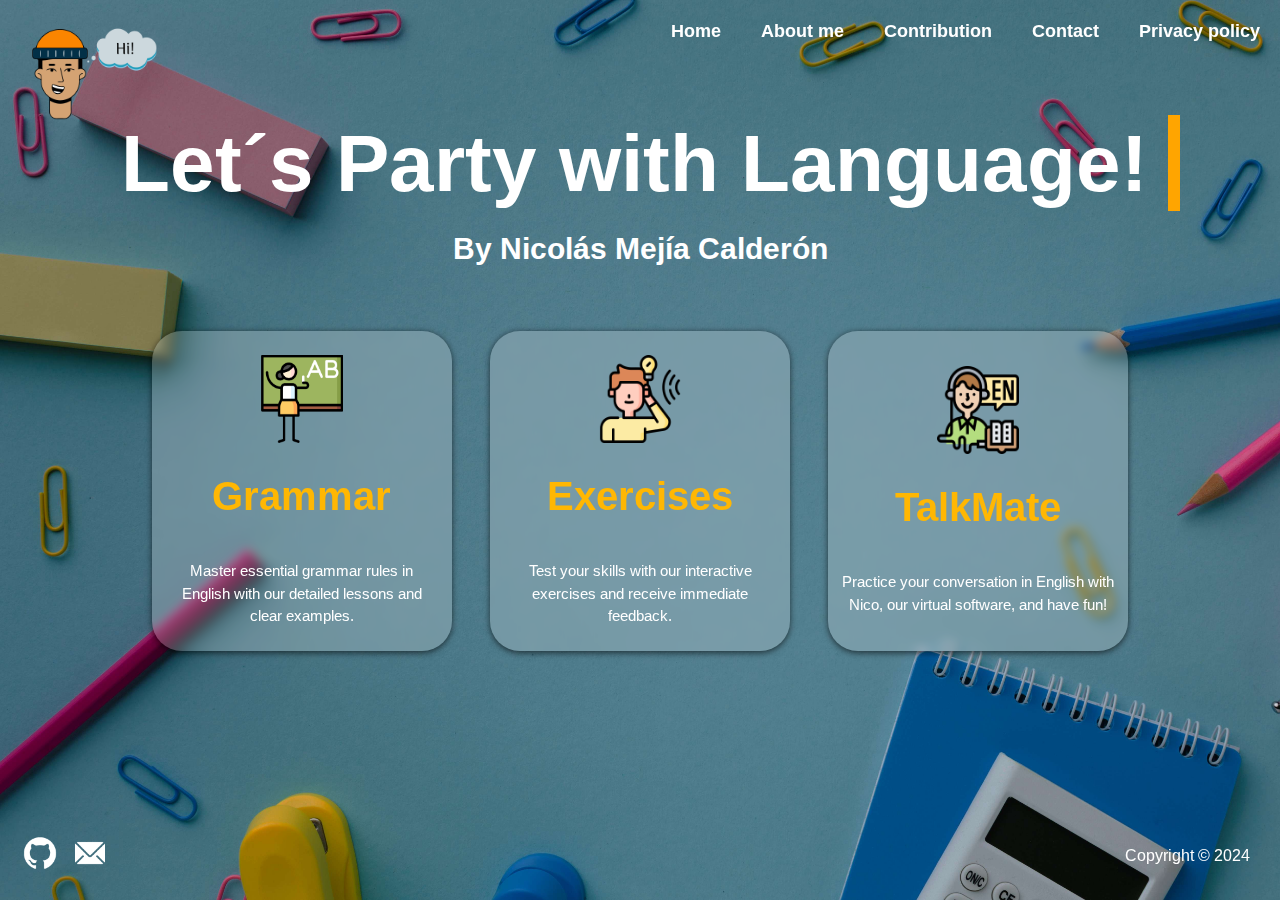
<file: index.html>
<!DOCTYPE html>
<html lang="en">
<head>
    <meta charset="UTF-8">
    <meta name="viewport" content="width=device-width, initial-scale=1.0">
    <title>Learn English</title>
    <link rel="stylesheet" href="styles/main.css">
    <link rel="stylesheet" href="styles/home.css">
    <style>
        @import url('https://fonts.googleapis.com/css2?family=Arimo:ital,wght@0,400..700;1,400..700&display=swap');
    </style>
</head>
<body>
    <div class="menu">
        <a href="index.html" class="logo-link">
            <img src="styles/Images/logo.png" class="logo" alt="logo">
        </a>
        <input type="checkbox" id="menu" />
        <label for="menu">
            <img src="styles/Images/menu.png" class="menu-icono" alt="">
        </label>
        <nav class="navbar">
            <ul>
                <li><a href="privacyPolicy.html">Privacy policy</a></li>
                <li><a href="contact.html">Contact</a></li>
                <li><a href="contribution.html">Contribution</a></li>
                <li><a href="aboutme.html">About me</a></li>
                <li><a href="index.html">Home</a></li>
            </ul>
        </nav>

     </div>
        <div class="home">
            <div class="titles">
                <h1>Let´s Party with Language!</h1>
                <h5>By Nicolás Mejía Calderón</h5>
            </div>
            <div class="container">
                <a href="grammar.html" class="box">
                    <img src="styles/Images/grammar.png" class="icons" alt="Grammar">
                    <h4 class="landingtitles">Grammar</h4>
                    <p>Master essential grammar rules in English with our detailed lessons and clear examples.</p>
                </a>
                
                <a href="exercises.html" class="box">
                    <img src="styles/Images/exercises.png" class="icons" alt="Exercises">
                    <h4 class="landingtitles">Exercises</h4>
                    <p>Test your skills with our interactive exercises and receive immediate feedback.</p>
                </a>
                
                <a href="#" class="box">
                    <img src="styles/Images/talkmate.png" class="icons" alt="talkMate">
                    <h4 class="landingtitles">TalkMate</h4>
                    <p>Practice your conversation in English with Nico, our virtual software, and have fun!</p>
                </a>
            </div>
        </div>
    </body>
    <footer>
        <div class="right-section">
            <a href="https://github.com/Nicodingg/LearnEnglishPage">
                <img src="styles/Images/github.png" class="menu-icono" alt="">
            </a>
            <a href="mailto:nico.mejia.2004@gmail.com">
                <img src="styles/Images/email.png" class="menu-icono" alt="">
            </a>
        </div>
        <div class="left-section">
            <a href="privacyPolicy.html" class="left-section">Copyright © 2024</a>
        </div>
    </footer>
</html>
</file>
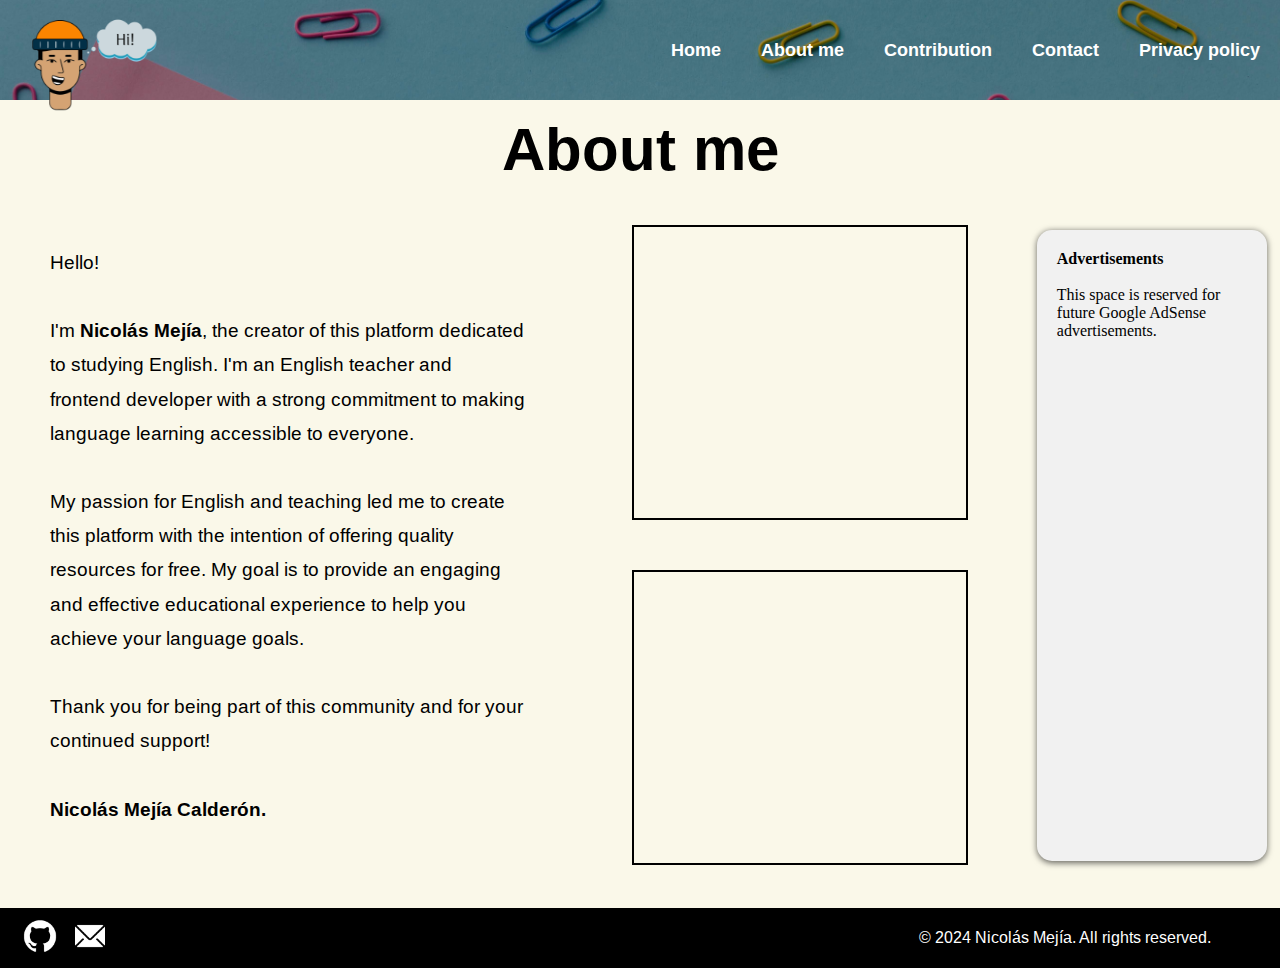
<file: aboutme.html>
<!DOCTYPE html>
<html lang="en">
<head>
    <meta charset="UTF-8">
    <meta name="viewport" content="width=device-width, initial-scale=1.0">
    <title>Learn English</title>
    <link rel="stylesheet" href="styles/main.css">
    <link rel="stylesheet" href="styles/aboutme.css">
    <style>
        @import url('https://fonts.googleapis.com/css2?family=Arimo:ital,wght@0,400..700;1,400..700&display=swap');
    </style>
</head>
<body>
    <div class="menu" style="height: 100px;">
        <a href="index.html" class="logo-link">
            <img src="styles/Images/logo.png" class="logo" alt="logo">
        </a>
        <input type="checkbox" id="menu" />
        <label style="overflow: hidden;" for="menu">
            <img src="styles/Images/menu.png" class="menu-icono" alt="">
        </label>
        <nav class="navbar">
            <ul>
                <li style="overflow: hidden;"><a href="privacyPolicy.html">Privacy policy</a></li>
                <li style="overflow: hidden;"><a href="contact.html">Contact</a></li>
                <li style="overflow: hidden;"><a href="contribution.html">Contribution</a></li>
                <li style="overflow: hidden;"><a href="aboutme.html">About me</a></li>
                <li style="overflow: hidden;"><a href="index.html">Home</a></li>
            </ul>
        </nav>
    </div>
    <div class="main">
        <h2 class="titleGrammar">About me</h2>
        <div class="container">
            <div class="column">
                <p class="aboutmeText">
                    Hello! <br><br>
                    
                    I'm <strong>Nicolás Mejía</strong>, the creator of this platform dedicated to studying English. I'm an English teacher and frontend developer with a strong commitment to making language learning accessible to everyone.<br><br>

                    My passion for English and teaching led me to create this platform with the intention of offering quality resources for free. My goal is to provide an engaging and effective educational experience to help you achieve your language goals.<br><br>
                    
                    Thank you for being part of this community and for your continued support!<br><br>
                    
                    <strong>Nicolás Mejía Calderón.</strong> 
                </p>
            </div>
            <div class="column">
                <div class="photos">

                </div>
                <div class="photos">

                </div>
            </div>
            <div class="column">
                <div class="Advertisement"><strong>Advertisements</strong><br><br>This space is reserved for future Google AdSense advertisements.</div>
            </div>
        </div>
    </div>
    <footer>
        <div class="right-section">
            <a href="https://github.com/Nicodingg/LearnEnglishPage">
                <img src="styles/Images/github.png" class="menu-icono" alt="">
            </a>
            <a href="mailto:nico.mejia.2004@gmail.com">
                <img src="styles/Images/email.png" class="menu-icono" alt="">
            </a>
        </div>
        <div class="left-section">
            <a href="privacyPolicy.html" class="left-section">© 2024 Nicolás Mejía. All rights reserved.</a>
            <style>
                .left-section{
                    width: 380px;
                }
                .left-section a {
                    font-family:  "Arimo", sans-serif;
                    text-decoration: none;
                    color: rgb(255, 255, 255);
                    transition: transform 0.3s ease;
                    height: auto;
                    margin-right: 10px;
                }

                .left-section a:hover {
                    transform: scale(1.2);
                }
            </style>
        </div>
    </footer
</body>

</html>
</file>
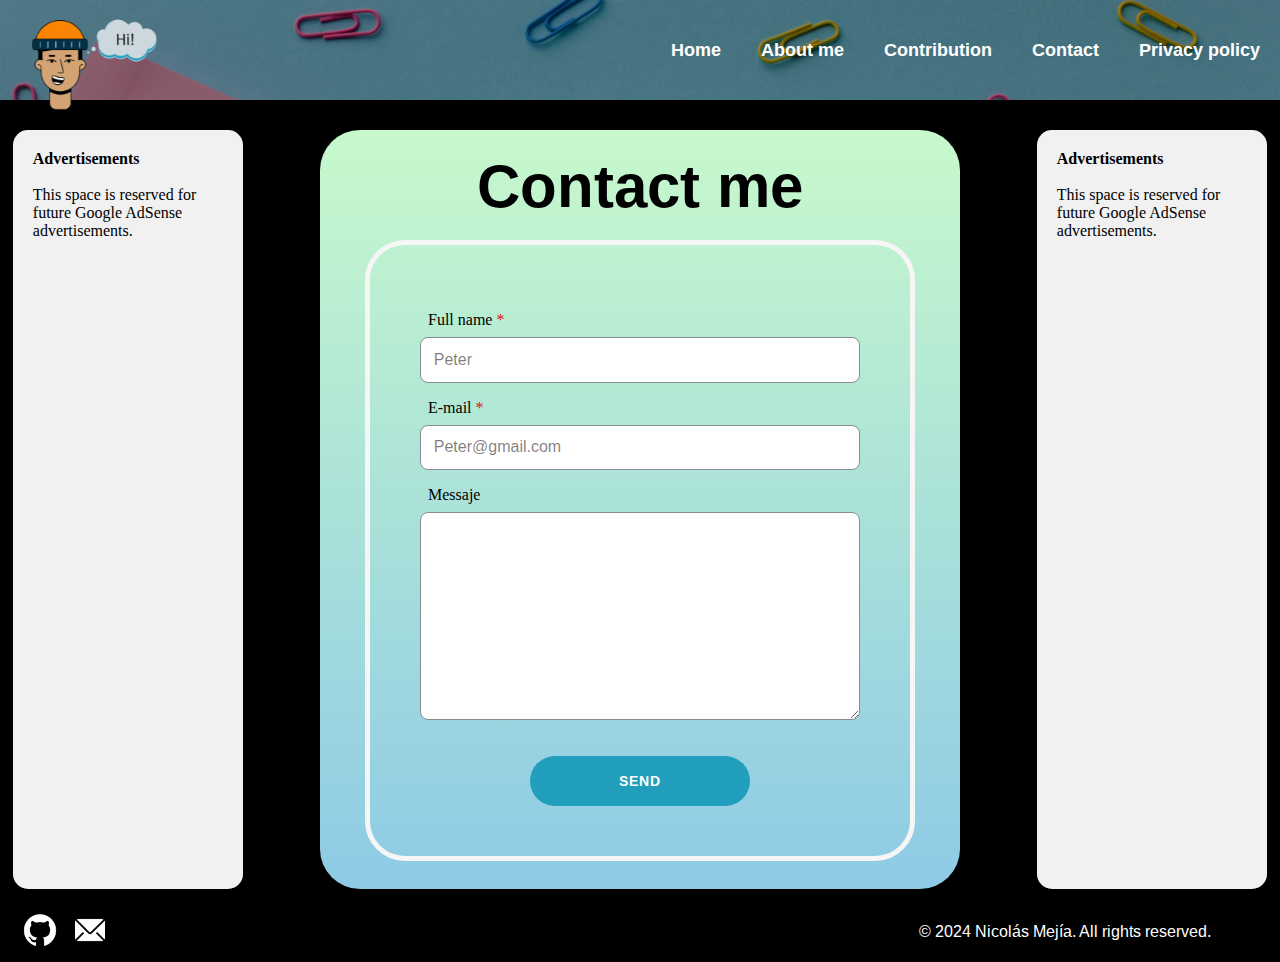
<file: contact.html>
<!DOCTYPE html>
<html lang="en">
<head>
    <meta charset="UTF-8">
    <meta name="viewport" content="width=device-width, initial-scale=1.0">
    <title>Learn English</title>
    <link rel="stylesheet" href="styles/main.css">
    <link rel="stylesheet" href="styles/contact.css">
    <style>
        @import url('https://fonts.googleapis.com/css2?family=Arimo:ital,wght@0,400..700;1,400..700&display=swap');
    </style>
</head>
<body>
    <div class="menu" style="height: 100px;">
        <a href="index.html" class="logo-link">
            <img src="styles/Images/logo.png" class="logo" alt="logo">
        </a>
        <input type="checkbox" id="menu" />
        <label style="overflow: hidden;" for="menu">
            <img src="styles/Images/menu.png" class="menu-icono" alt="">
        </label>
        <nav class="navbar">
            <ul>
                <li style="overflow: hidden;"><a href="privacyPolicy.html">Privacy policy</a></li>
                <li style="overflow: hidden;"><a href="contact.html">Contact</a></li>
                <li style="overflow: hidden;"><a href="contribution.html">Contribution</a></li>
                <li style="overflow: hidden;"><a href="aboutme.html">About me</a></li>
                <li style="overflow: hidden;"><a href="index.html">Home</a></li>
            </ul>
        </nav>
    </div>
    <div class="main">
        <div class="container">
            <div class="column">
                <div class="Advertisement">
                    <strong>Advertisements</strong><br><br>
                    This space is reserved for future Google AdSense advertisements.
                </div>
            </div>
            <div class="column">
                <section class="contact">
                    <h2 class="titleGrammar">Contact me</h2>
                        <form id="form" action="" class="form">
                          <label for="name">Full name <span>*</span></label>
                          <input name="name" required type="text" id="name" placeholder="Peter">
                          <label for="email">E-mail <span>*</span></label>
                          <input name="email" type="text" id="email" required placeholder="Peter@gmail.com">
                          <label for="message">Messaje</label>
                          <textarea id="message" name="message" id="" cols="30" rows="10"></textarea>
                          <button type="submit" id="send" class="btn primary full">Send</button>
                        </form>
                        <a href="mailto:nico.mejia.2004@gmail.com" id="trucazo"></a>
                  </section>
                  
                  <script>
                    const $form = document.querySelector('#form')
                    const $buttonMailto = document.querySelector('#trucazo')
                
                    $form.addEventListener('submit', handleSubmit)
                
                    function handleSubmit(event) {
                      event.preventDefault()
                      const form = new FormData(this)
                      $buttonMailto.setAttribute('href', `mailto:nico.mejia.2004@gmail.com?subject=Name: ${form.get('name')} | E-mail: ${form.get('email')}&body=${form.get('message')}`)
                      $buttonMailto.click()
                    }
                  </script> 
                
            </div>
           
            <div class="column">
                <div class="Advertisement">
                    <strong>Advertisements</strong><br><br>
                    This space is reserved for future Google AdSense advertisements.
                </div>
            </div>
        </div>
    </div>
    <footer>
        <div class="right-section">
            <a href="https://github.com/Nicodingg/LearnEnglishPage">
                <img src="styles/Images/github.png" class="menu-icono" alt="">
            </a>
            <a href="mailto:nico.mejia.2004@gmail.com">
                <img src="styles/Images/email.png" class="menu-icono" alt="">
            </a>
        </div>
        <div class="left-section">
            <a href="privacyPolicy.html" class="left-section">© 2024 Nicolás Mejía. All rights reserved.</a>
            <style>
                .left-section{
                    width: 380px;
                }
                .left-section a {
                    font-family:  "Arimo", sans-serif;
                    text-decoration: none;
                    color: rgb(255, 255, 255);
                    transition: transform 0.3s ease;
                    height: auto;
                    margin-right: 10px;
                }

                .left-section a:hover {
                    transform: scale(1.2);
                }
            </style>
        </div>
    </footer>
</body>

</html>
</file>
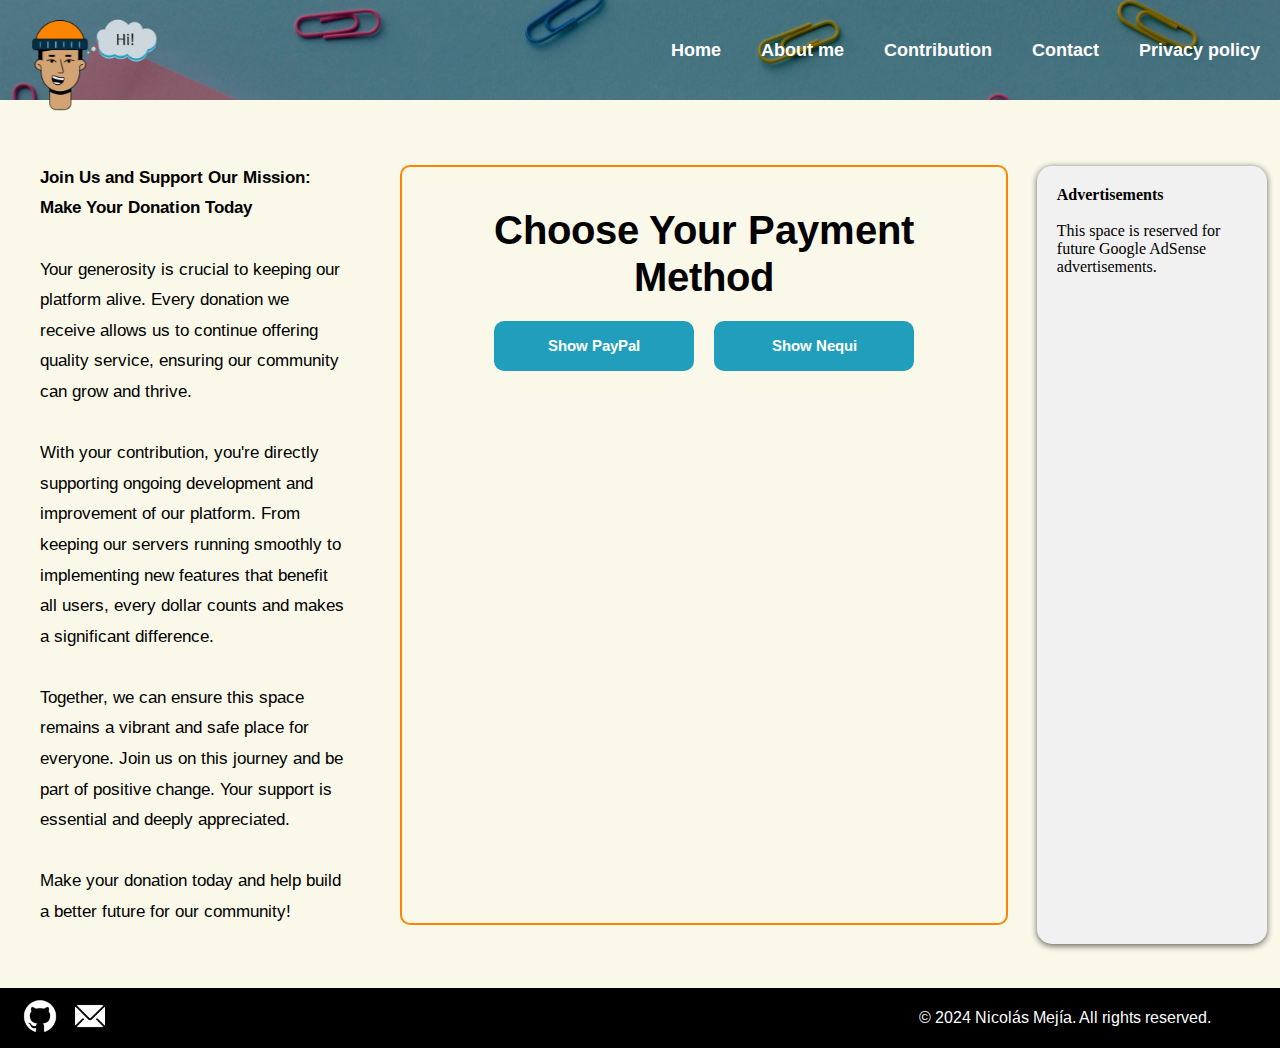
<file: contribution.html>
<!DOCTYPE html>
<html lang="en">
<head>
    <meta charset="UTF-8">
    <meta name="viewport" content="width=device-width, initial-scale=1.0">
    <title>Learn English</title>
    <link rel="stylesheet" href="styles/main.css">
    <link rel="stylesheet" href="styles/contribution.css">
    <style>
        @import url('https://fonts.googleapis.com/css2?family=Arimo:ital,wght@0,400..700;1,400..700&display=swap');
    </style>
</head>
<body>
    <div class="menu" style="height: 100px;">
        <a href="index.html" class="logo-link">
            <img src="styles/Images/logo.png" class="logo" alt="logo">
        </a>
        <input type="checkbox" id="menu" />
        <label style="overflow: hidden;" for="menu">
            <img src="styles/Images/menu.png" class="menu-icono" alt="">
        </label>
        <nav class="navbar">
            <ul>
                <li style="overflow: hidden;"><a href="privacyPolicy.html">Privacy policy</a></li>
                <li style="overflow: hidden;"><a href="contact.html">Contact</a></li>
                <li style="overflow: hidden;"><a href="contribution.html">Contribution</a></li>
                <li style="overflow: hidden;"><a href="aboutme.html">About me</a></li>
                <li style="overflow: hidden;"><a href="index.html">Home</a></li>
            </ul>
        </nav>
    </div>
    <div class="main">
        <h2 class="titleGrammar"></h2>
        <div class="container">
            <div class="column">
                <p class="contributionText"> 
                    <strong>Join Us and Support Our Mission: Make Your Donation Today</strong><br><br>

                    Your generosity is crucial to keeping our platform alive. Every donation we receive allows us to continue offering quality service, ensuring our community can grow and thrive.<br><br>

                    With your contribution, you're directly supporting ongoing development and improvement of our platform. From keeping our servers running smoothly to implementing new features that benefit all users, every dollar counts and makes a significant difference.<br><br>

                    Together, we can ensure this space remains a vibrant and safe place for everyone. Join us on this journey and be part of positive change. Your support is essential and deeply appreciated.<br><br>

                    Make your donation today and help build a better future for our community!
                </p>
                
            </div>
            <div class="column">
                

                <div class="contributiondiv">
                    <div class="paymentMethod">
                      <h4>Choose Your Payment Method</h1>
                    </div>
                    <div class="payment-options">
                        <button class="payment-button paypal" onclick="payWithPayPal()">Show PayPal</button>
                        <button class="payment-button nequi" onclick="payWithNequi()">Show Nequi</button>
                    </div>
                    <div id="respuesta">
                    
                        <div class="cuadropaypal">
                            <div class="paypalimg">
                                <img src="styles/Images/paypal.webp" alt="Paypal">
                            </div>
                            <div class="paypalinfo">
                                <img src="styles/Images/Código QR.png" alt="">
                                <p>Or<br><a href="">https://www.paypal.com/donate/?hosted_button_id=3V8ZL8KUN3F2E</a></p>
                            </div>

                        </div>
                        <div class="cuadronequi">
                            <div class="nequiimg">
                                <img src="styles/Images/nequi.avif" alt="Nequi">
                            </div>
                            <div class="nequiinfo">
                                <img src="styles/Images/qr.JPG" alt="">
                                <p>Or<br><br>321 611 27 77</p>
                            </div>
                            
                        </div>
    
                    </div>
                </div>

                <script>
                    function payWithPayPal() {
                        document.querySelector('.cuadropaypal').style.display = 'block';
                    }
            
                    function payWithNequi() {
                        document.querySelector('.cuadronequi').style.display = 'block';
                    }
                </script>
               
            </div>

            <div class="column">
                <div class="Advertisement"><strong>Advertisements</strong><br><br>This space is reserved for future Google AdSense advertisements.</div>
            </div>
        </div>
    </div>
    <footer>
        <div class="right-section">
            <a href="https://github.com/Nicodingg/LearnEnglishPage">
                <img src="styles/Images/github.png" class="menu-icono" alt="">
            </a>
            <a href="mailto:nico.mejia.2004@gmail.com">
                <img src="styles/Images/email.png" class="menu-icono" alt="">
            </a>
        </div>
        <div class="left-section">
            <a href="privacyPolicy.html" class="left-section">© 2024 Nicolás Mejía. All rights reserved.</a>
            <style>
                .left-section{
                    width: 380px;
                }
                .left-section a {
                    font-family:  "Arimo", sans-serif;
                    text-decoration: none;
                    color: rgb(255, 255, 255);
                    transition: transform 0.3s ease;
                    height: auto;
                    margin-right: 10px;
                }

                .left-section a:hover {
                    transform: scale(1.2);
                }
            </style>
        </div>
    </footer

</body>

</html>
</file>
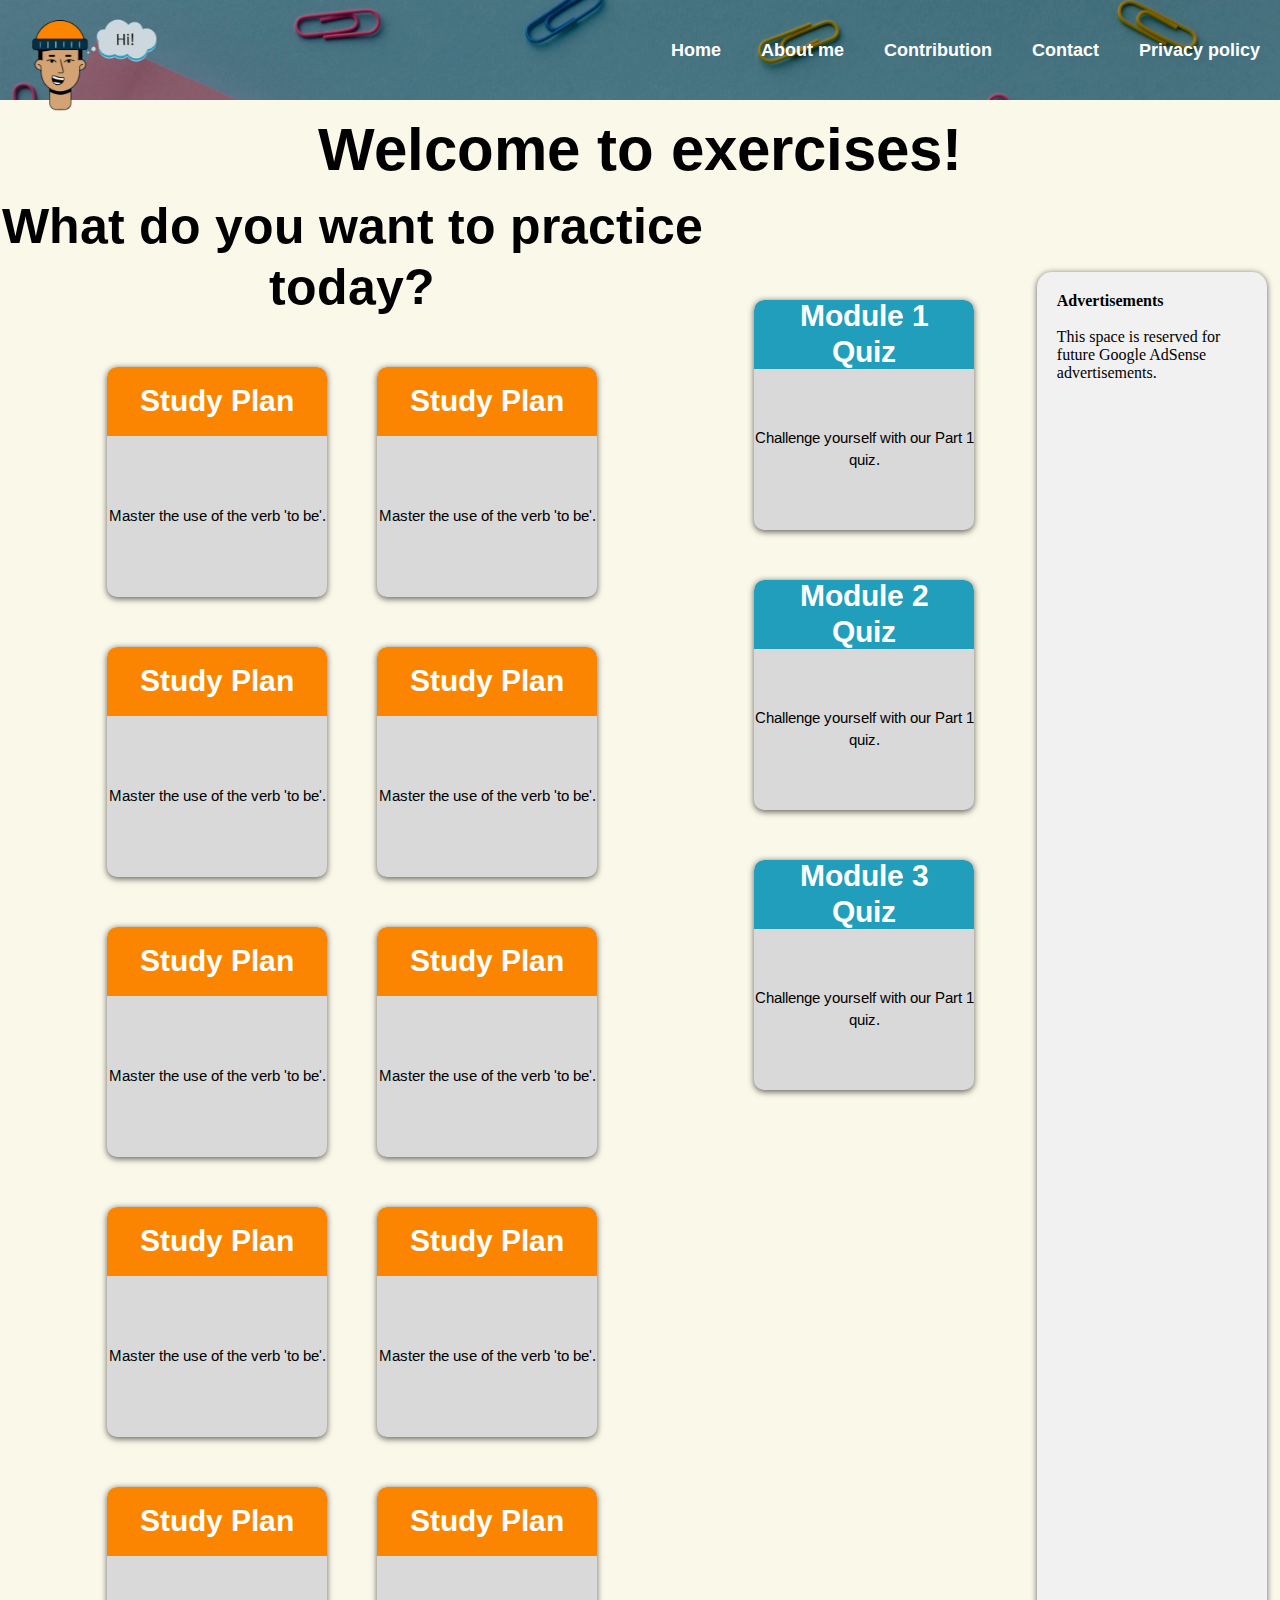
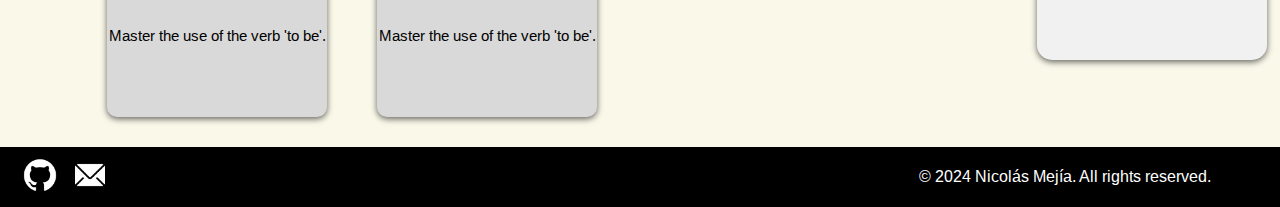
<file: exercises.html>
<!DOCTYPE html>
<html lang="en">
<head>
    <meta charset="UTF-8">
    <meta name="viewport" content="width=device-width, initial-scale=1.0">
    <title>Learn English</title>
    <link rel="stylesheet" href="styles/main.css">
    <link rel="stylesheet" href="styles/exercises.css">
    <style>
        @import url('https://fonts.googleapis.com/css2?family=Arimo:ital,wght@0,400..700;1,400..700&display=swap');
    </style>
</head>
<body>
    <div class="menu" style="height: 100px;">
        <a href="index.html" class="logo-link">
            <img src="styles/Images/logo.png" class="logo" alt="logo">
        </a>
        <input type="checkbox" id="menu" />
        <label style="overflow: hidden;" for="menu">
            <img src="styles/Images/menu.png" class="menu-icono" alt="">
        </label>
        <nav class="navbar">
            <ul>
                <li style="overflow: hidden;"><a href="privacyPolicy.html">Privacy policy</a></li>
                <li style="overflow: hidden;"><a href="contact.html">Contact</a></li>
                <li style="overflow: hidden;"><a href="contribution.html">Contribution</a></li>
                <li style="overflow: hidden;"><a href="aboutme.html">About me</a></li>
                <li style="overflow: hidden;"><a href="index.html">Home</a></li>
            </ul>
        </nav>
    </div>
    <div class="main">
        <h2 class="titleGrammar">Welcome to exercises!</h2>
        <div class="container">
            <div class="column">
                <h3>What do you want to practice today?</h3>
                
                <a href="#" class="boxexercises">
                    <div class="exercisestitles">
                      <h5 class="landingtitles">Study Plan</h5>
                    </div>
                    <div class="exercisesparagraph">
                      <p>Master the use of the verb 'to be'.</p>
                    </div>
                  </a>
                  <a href="#" class="boxexercises">
                    <div class="exercisestitles">
                      <h5 class="landingtitles">Study Plan</h5>
                    </div>
                    <div class="exercisesparagraph">
                      <p>Master the use of the verb 'to be'.</p>
                    </div>
                  </a>
                  <a href="#" class="boxexercises">
                    <div class="exercisestitles">
                      <h5 class="landingtitles">Study Plan</h5>
                    </div>
                    <div class="exercisesparagraph">
                      <p>Master the use of the verb 'to be'.</p>
                    </div>
                  </a>
                  <a href="#" class="boxexercises">
                    <div class="exercisestitles">
                      <h5 class="landingtitles">Study Plan</h5>
                    </div>
                    <div class="exercisesparagraph">
                      <p>Master the use of the verb 'to be'.</p>
                    </div>
                  </a>
                  <a href="#" class="boxexercises">
                    <div class="exercisestitles">
                      <h5 class="landingtitles">Study Plan</h5>
                    </div>
                    <div class="exercisesparagraph">
                      <p>Master the use of the verb 'to be'.</p>
                    </div>
                  </a>
                  <a href="#" class="boxexercises">
                    <div class="exercisestitles">
                      <h5 class="landingtitles">Study Plan</h5>
                    </div>
                    <div class="exercisesparagraph">
                      <p>Master the use of the verb 'to be'.</p>
                    </div>
                  </a>
                  <a href="#" class="boxexercises">
                    <div class="exercisestitles">
                      <h5 class="landingtitles">Study Plan</h5>
                    </div>
                    <div class="exercisesparagraph">
                      <p>Master the use of the verb 'to be'.</p>
                    </div>
                  </a>
                  <a href="#" class="boxexercises">
                    <div class="exercisestitles">
                      <h5 class="landingtitles">Study Plan</h5>
                    </div>
                    <div class="exercisesparagraph">
                      <p>Master the use of the verb 'to be'.</p>
                    </div>
                  </a>
                  <a href="#" class="boxexercises">
                    <div class="exercisestitles">
                      <h5 class="landingtitles">Study Plan</h5>
                    </div>
                    <div class="exercisesparagraph">
                      <p>Master the use of the verb 'to be'.</p>
                    </div>
                  </a>
                  <a href="#" class="boxexercises">
                    <div class="exercisestitles">
                      <h5 class="landingtitles">Study Plan</h5>
                    </div>
                    <div class="exercisesparagraph">
                      <p>Master the use of the verb 'to be'.</p>
                    </div>
                  </a>
                
            </div>
            <div class="column exercises">
                <a href="#" class="boxexercisesmodule">
                    <div class="exercisestitlesmodule">
                      <h5 class="landingtitles">Module 1<br>Quiz</h5>
                    </div>
                    <div class="exercisesparagraph">
                      <p>Challenge yourself with our Part 1 quiz.</p>
                    </div>
                  </a>
                  <a href="#" class="boxexercises">
                    <div class="exercisestitlesmodule">
                      <h5 class="landingtitles">Module 2<br>Quiz</h5>
                    </div>
                    <div class="exercisesparagraph">
                      <p>Challenge yourself with our Part 1 quiz.</p>
                    </div>
                  </a>
                  <a href="#" class="boxexercises">
                    <div class="exercisestitlesmodule">
                      <h5 class="landingtitles">Module 3<br>Quiz</h5>
                    </div>
                    <div class="exercisesparagraph">
                      <p>Challenge yourself with our Part 1 quiz.</p>
                    </div>
                  </a>
            </div>
            <div class="column">
                <div class="Advertisement"><strong>Advertisements</strong><br><br>This space is reserved for future Google AdSense advertisements.</div>
            </div>
        </div>
    </div>
    <footer>
        <div class="right-section">
            <a href="https://github.com/Nicodingg/LearnEnglishPage">
                <img src="styles/Images/github.png" class="menu-icono" alt="">
            </a>
            <a href="mailto:nico.mejia.2004@gmail.com">
                <img src="styles/Images/email.png" class="menu-icono" alt="">
            </a>
        </div>
        <div class="left-section">
            <a href="privacyPolicy.html" class="left-section">© 2024 Nicolás Mejía. All rights reserved.</a>
            <style>
                .left-section{
                    width: 380px;
                }
                .left-section a {
                    font-family:  "Arimo", sans-serif;
                    text-decoration: none;
                    color: rgb(255, 255, 255);
                    transition: transform 0.3s ease;
                    height: auto;
                    margin-right: 10px;
                }

                .left-section a:hover {
                    transform: scale(1.2);
                }
            </style>
        </div>
    </footer
</body>

</html>
</file>
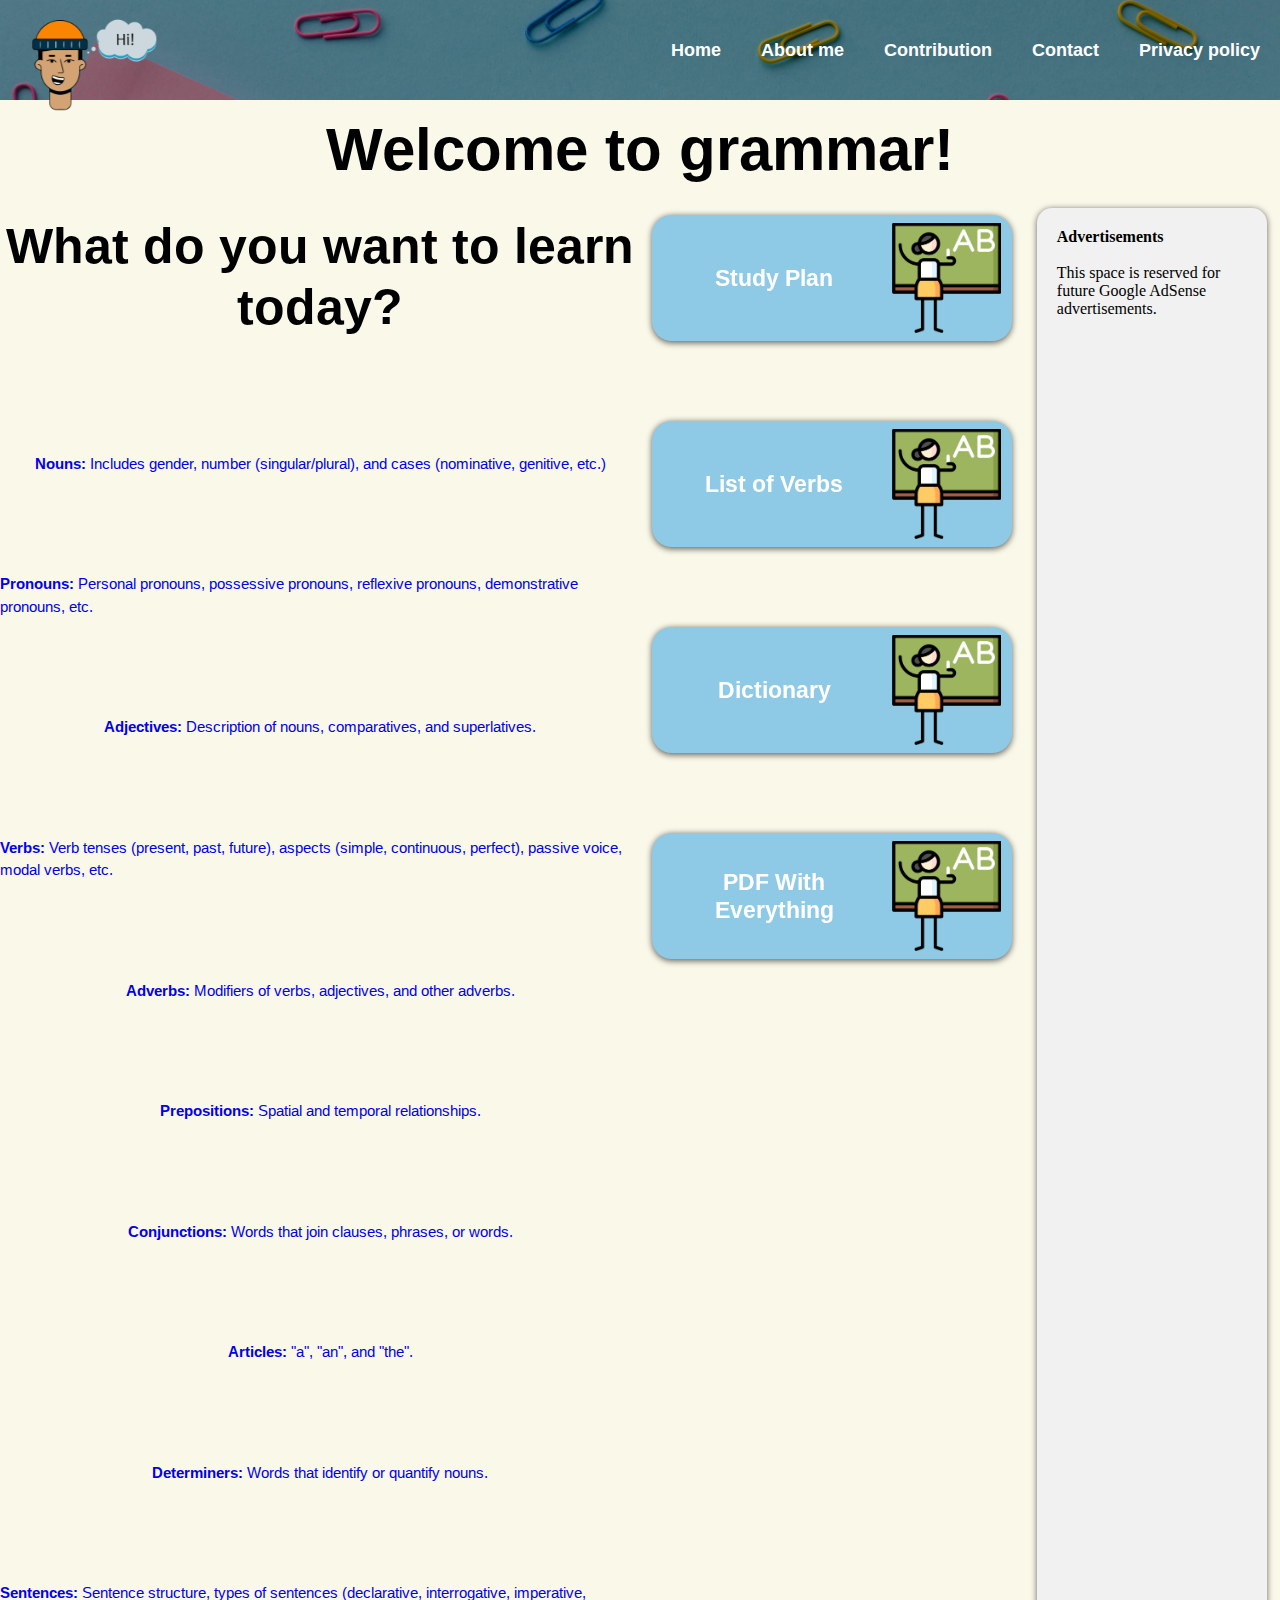
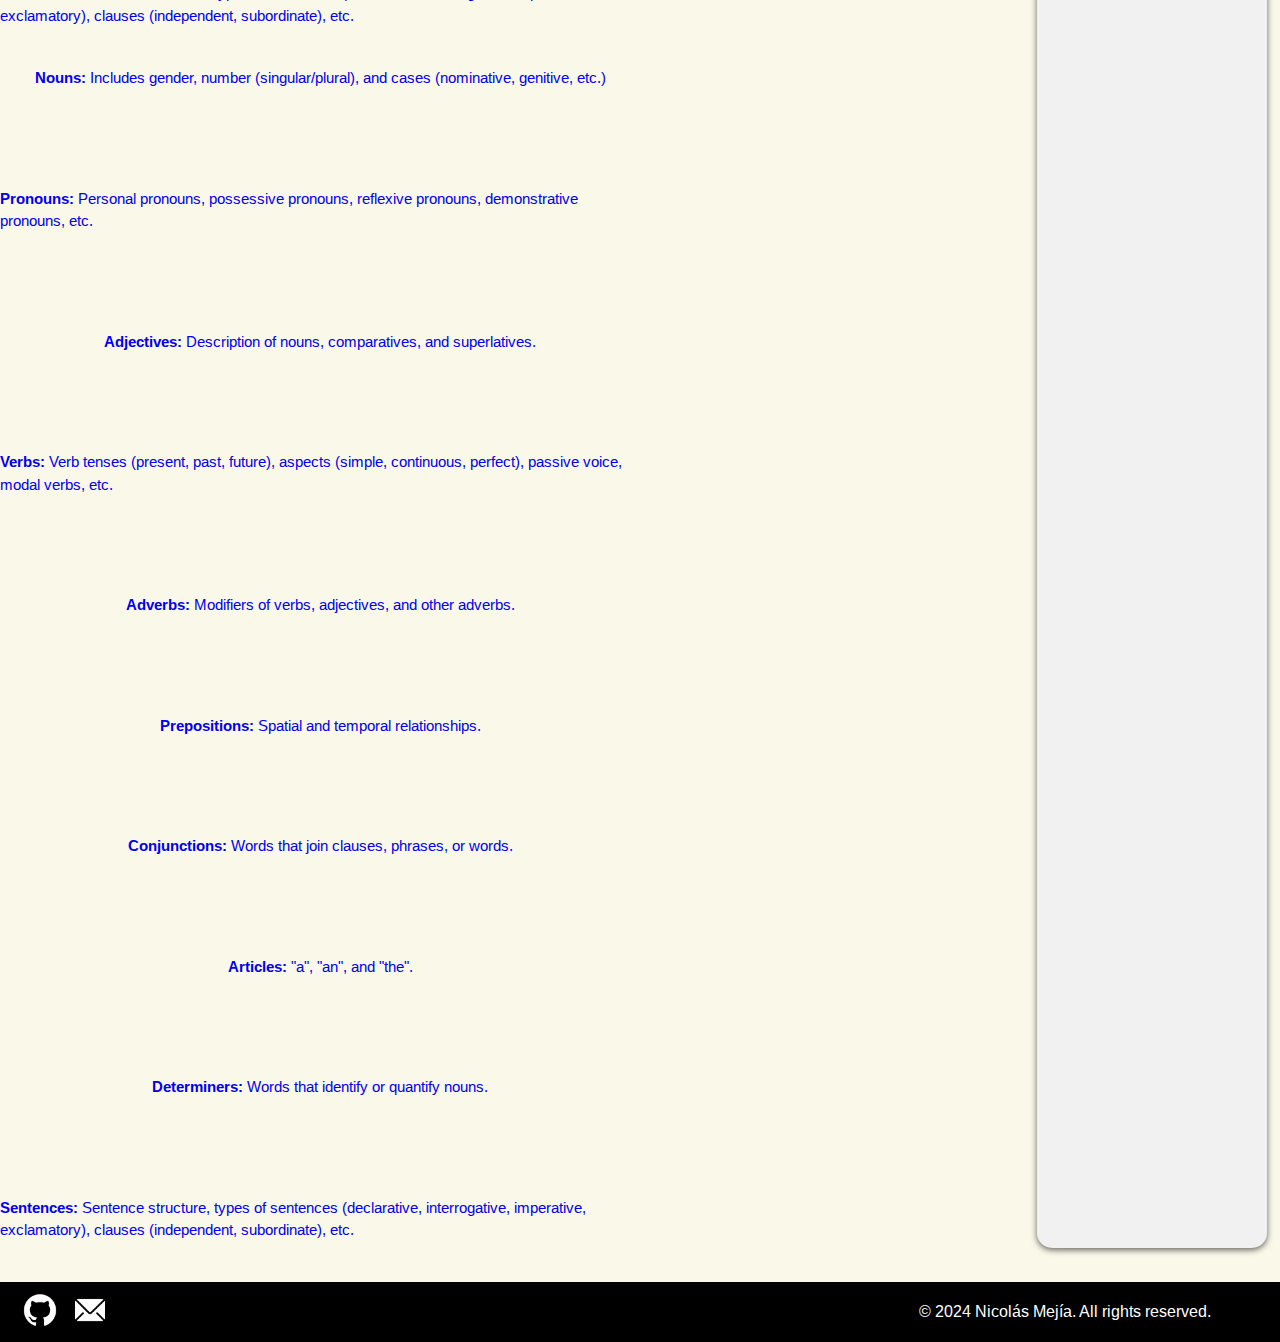
<file: grammar.html>
<!DOCTYPE html>
<html lang="en">
<head>
    <meta charset="UTF-8">
    <meta name="viewport" content="width=device-width, initial-scale=1.0">
    <title>Learn English</title>
    <link rel="stylesheet" href="styles/main.css">
    <link rel="stylesheet" href="styles/grammar.css">
    <style>
        @import url('https://fonts.googleapis.com/css2?family=Arimo:ital,wght@0,400..700;1,400..700&display=swap');
    </style>
</head>
<body>
    <div class="menu" style="height: 100px;">
        <a href="index.html" class="logo-link">
            <img src="styles/Images/logo.png" class="logo" alt="logo">
        </a>
        <input type="checkbox" id="menu" />
        <label style="overflow: hidden;" for="menu">
            <img src="styles/Images/menu.png" class="menu-icono" alt="">
        </label>
        <nav class="navbar">
            <ul>
                <li style="overflow: hidden;"><a href="privacyPolicy.html">Privacy policy</a></li>
                <li style="overflow: hidden;"><a href="contact.html">Contact</a></li>
                <li style="overflow: hidden;"><a href="contribution.html">Contribution</a></li>
                <li style="overflow: hidden;"><a href="aboutme.html">About me</a></li>
                <li style="overflow: hidden;"><a href="index.html">Home</a></li>
            </ul>
        </nav>
    </div>
    <div class="main">
        <h2 class="titleGrammar">Welcome to grammar!</h2>
        <div class="container">
            <div class="column">
                <h3>What do you want to learn today?</h3>
                <br><br>

                <a href="#nouns"><p><strong>Nouns:</strong> Includes gender, number (singular/plural), and cases (nominative, genitive, etc.)</p></a><br>

                <a href="#pronouns"><p><strong>Pronouns:</strong> Personal pronouns, possessive pronouns, reflexive pronouns, demonstrative pronouns, etc.</p></a><br>

                <a href="#adjectives"><p><strong>Adjectives:</strong> Description of nouns, comparatives, and superlatives.</p></a><br>

                <a href="#verbs"><p><strong>Verbs:</strong> Verb tenses (present, past, future), aspects (simple, continuous, perfect), passive voice, modal verbs, etc.</p></a><br>

                <a href="#adverbs"><p><strong>Adverbs:</strong> Modifiers of verbs, adjectives, and other adverbs.</p></a><br>

                <a href="#prepositions"><p><strong>Prepositions:</strong> Spatial and temporal relationships.</p></a><br>

                <a href="#conjunctions"><p><strong>Conjunctions:</strong> Words that join clauses, phrases, or words.</p></a><br>

                <a href="#articles"><p><strong>Articles:</strong> "a", "an", and "the".</p></a><br>

                <a href="#determiners"><p><strong>Determiners:</strong> Words that identify or quantify nouns.</p></a><br>

                <a href="#sentences"><p><strong>Sentences:</strong> Sentence structure, types of sentences (declarative, interrogative, imperative, exclamatory), clauses (independent, subordinate), etc.</p></a>

                <a href="#nouns"><p><strong>Nouns:</strong> Includes gender, number (singular/plural), and cases (nominative, genitive, etc.)</p></a><br>

                <a href="#pronouns"><p><strong>Pronouns:</strong> Personal pronouns, possessive pronouns, reflexive pronouns, demonstrative pronouns, etc.</p></a><br>

                <a href="#adjectives"><p><strong>Adjectives:</strong> Description of nouns, comparatives, and superlatives.</p></a><br>

                <a href="#verbs"><p><strong>Verbs:</strong> Verb tenses (present, past, future), aspects (simple, continuous, perfect), passive voice, modal verbs, etc.</p></a><br>

                <a href="#adverbs"><p><strong>Adverbs:</strong> Modifiers of verbs, adjectives, and other adverbs.</p></a><br>

                <a href="#prepositions"><p><strong>Prepositions:</strong> Spatial and temporal relationships.</p></a><br>

                <a href="#conjunctions"><p><strong>Conjunctions:</strong> Words that join clauses, phrases, or words.</p></a><br>

                <a href="#articles"><p><strong>Articles:</strong> "a", "an", and "the".</p></a><br>

                <a href="#determiners"><p><strong>Determiners:</strong> Words that identify or quantify nouns.</p></a><br>

                <a href="#sentences"><p><strong>Sentences:</strong> Sentence structure, types of sentences (declarative, interrogative, imperative, exclamatory), clauses (independent, subordinate), etc.</p></a>

            </div>
            <div class="column">
                <a href="index.html" class="box">
                    <h5 class="landingtitles">Study Plan</h5>
                    <img src="styles/Images/grammar.png" class="icons" alt="Grammar">
                </a>
                <a href="#" class="box">
                    <h5 class="landingtitles">List  of Verbs</h5>
                    <img src="styles/Images/grammar.png" class="icons" alt="Grammar">
                </a>
                <a href="#" class="box">
                    <h5 class="landingtitles">Dictionary</h5>
                    <img src="styles/Images/grammar.png" class="icons" alt="Grammar">
                </a>
                <a href="#" class="box">
                    <h5 class="landingtitles">PDF With Everything</h5>
                    <img src="styles/Images/grammar.png" class="icons" alt="Grammar">
                </a>
            </div>
            <div class="column">
                <div class="Advertisement"><strong>Advertisements</strong><br><br>This space is reserved for future Google AdSense advertisements.</div>
            </div>
        </div>
    </div>
    <footer>
        <div class="right-section">
            <a href="https://github.com/Nicodingg/LearnEnglishPage">
                <img src="styles/Images/github.png" class="menu-icono" alt="">
            </a>
            <a href="mailto:nico.mejia.2004@gmail.com">
                <img src="styles/Images/email.png" class="menu-icono" alt="">
            </a>
        </div>
        <div class="left-section">
            <a href="privacyPolicy.html" class="left-section">© 2024 Nicolás Mejía. All rights reserved.</a>
            <style>
                .left-section{
                    width: 380px;
                }
                .left-section a {
                    font-family:  "Arimo", sans-serif;
                    text-decoration: none;
                    color: rgb(255, 255, 255);
                    transition: transform 0.3s ease;
                    height: auto;
                    margin-right: 10px;
                }

                .left-section a:hover {
                    transform: scale(1.2);
                }
            </style>
        </div>
    </footer
</body>
</html>
</file>
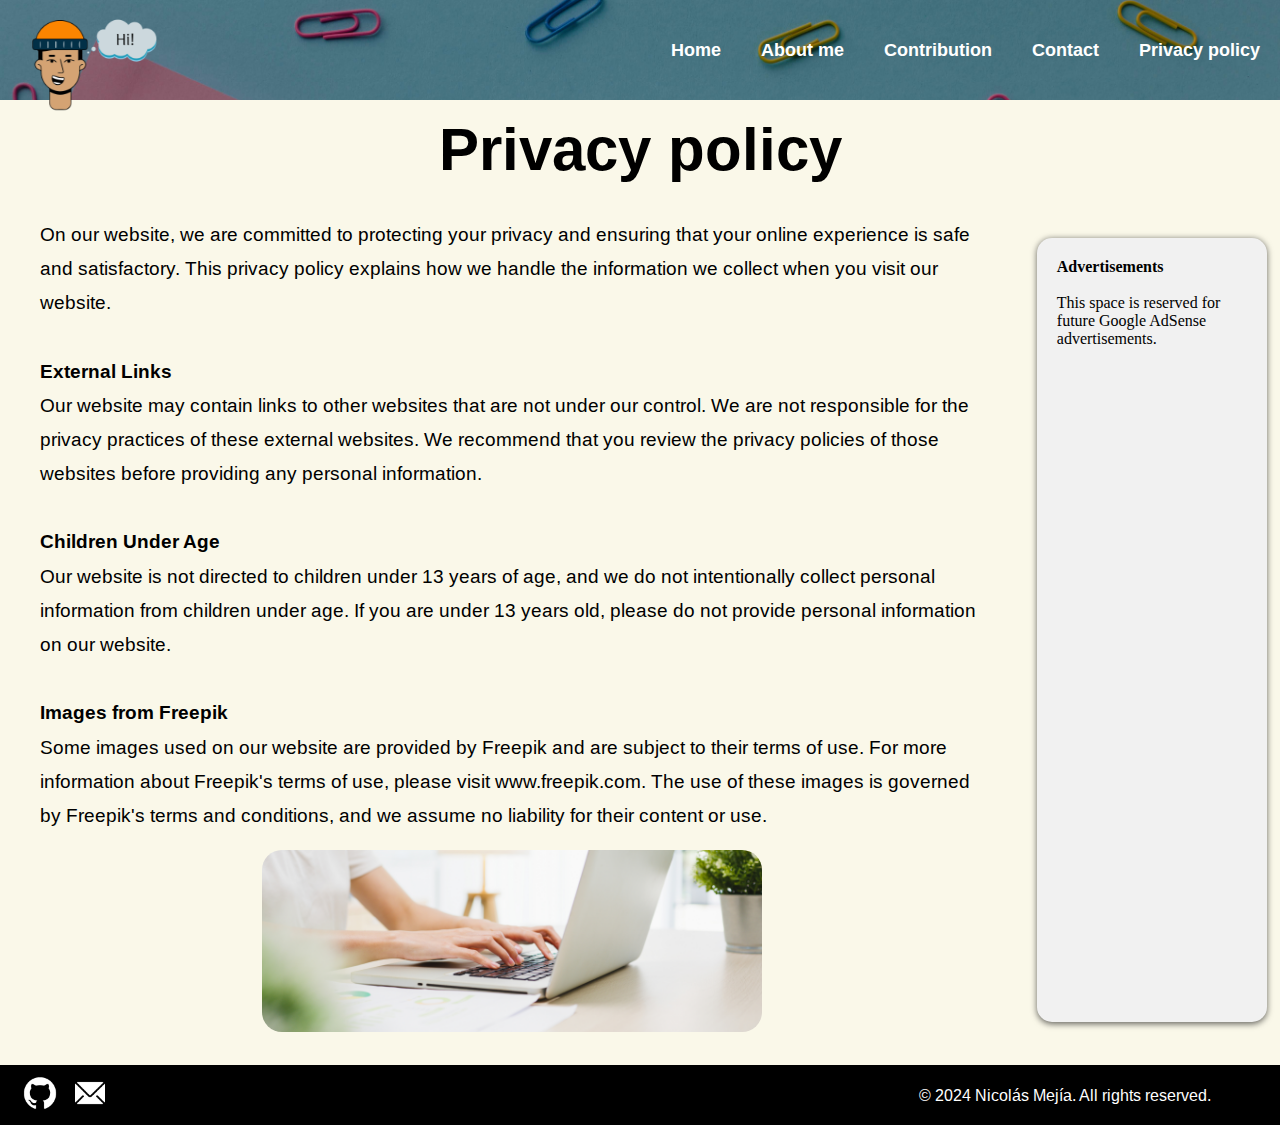
<file: privacyPolicy.html>
<!DOCTYPE html>
<html lang="en">
<head>
    <meta charset="UTF-8">
    <meta name="viewport" content="width=device-width, initial-scale=1.0">
    <title>Learn English</title>
    <link rel="stylesheet" href="styles/main.css">
    <link rel="stylesheet" href="styles/privacyPolicy.css">
    <style>
        @import url('https://fonts.googleapis.com/css2?family=Arimo:ital,wght@0,400..700;1,400..700&display=swap');
    </style>
</head>
<body>
    <div class="menu" style="height: 100px;">
        <a href="index.html" class="logo-link">
            <img src="styles/Images/logo.png" class="logo" alt="logo">
        </a>
        <input type="checkbox" id="menu" />
        <label style="overflow: hidden;" for="menu">
            <img src="styles/Images/menu.png" class="menu-icono" alt="">
        </label>
        <nav class="navbar">
            <ul>
                <li style="overflow: hidden;"><a href="privacyPolicy.html">Privacy policy</a></li>
                <li style="overflow: hidden;"><a href="contact.html">Contact</a></li>
                <li style="overflow: hidden;"><a href="contribution.html">Contribution</a></li>
                <li style="overflow: hidden;"><a href="aboutme.html">About me</a></li>
                <li style="overflow: hidden;"><a href="index.html">Home</a></li>
            </ul>
        </nav>
    </div>
    <div class="main">
        <h2 class="titleGrammar">Privacy policy</h2>
        <div class="container">
            <div class="column">
                <p class="privacyPolicyText">
                    On our website, we are committed to protecting your privacy and ensuring that your online experience is safe and satisfactory. This privacy policy explains how we handle the information we collect when you visit our website.<br><br>

                    <strong>External Links</strong><br>
                    Our website may contain links to other websites that are not under our control. We are not responsible for the privacy practices of these external websites. We recommend that you review the privacy policies of those websites before providing any personal information.<br><br>
                    
                    <strong>Children Under Age</strong><br> 
                    Our website is not directed to children under 13 years of age, and we do not intentionally collect personal information from children under age. If you are under 13 years old, please do not provide personal information on our website.<br><br>
                    
                    <strong>Images from Freepik</strong><br> 
                    Some images used on our website are provided by Freepik and are subject to their terms of use. For more information about Freepik's terms of use, please visit www.freepik.com. The use of these images is governed by Freepik's terms and conditions, and we assume no liability for their content or use.
                </p>
                <img src="styles/Images/privacypolicy.png" alt="privacyPolicy">
            </div>
           
            <div class="column">
                <div class="Advertisement"><strong>Advertisements</strong><br><br>This space is reserved for future Google AdSense advertisements.</div>
            </div>
        </div>
    </div>
    <footer>
        <div class="right-section">
            <a href="https://github.com/Nicodingg/LearnEnglishPage">
                <img src="styles/Images/github.png" class="menu-icono" alt="">
            </a>
            <a href="mailto:nico.mejia.2004@gmail.com">
                <img src="styles/Images/email.png" class="menu-icono" alt="">
            </a>
        </div>
        <div class="left-section">
            <a href="privacyPolicy.html" class="left-section">© 2024 Nicolás Mejía. All rights reserved.</a>
            <style>
                .left-section{
                    width: 380px;
                }
                .left-section a {
                    font-family:  "Arimo", sans-serif;
                    text-decoration: none;
                    color: rgb(255, 255, 255);
                    transition: transform 0.3s ease;
                    height: auto;
                    margin-right: 10px;
                }

                .left-section a:hover {
                    transform: scale(1.2);
                }
            </style>
        </div>
    </footer>
</body>

</html>
</file>
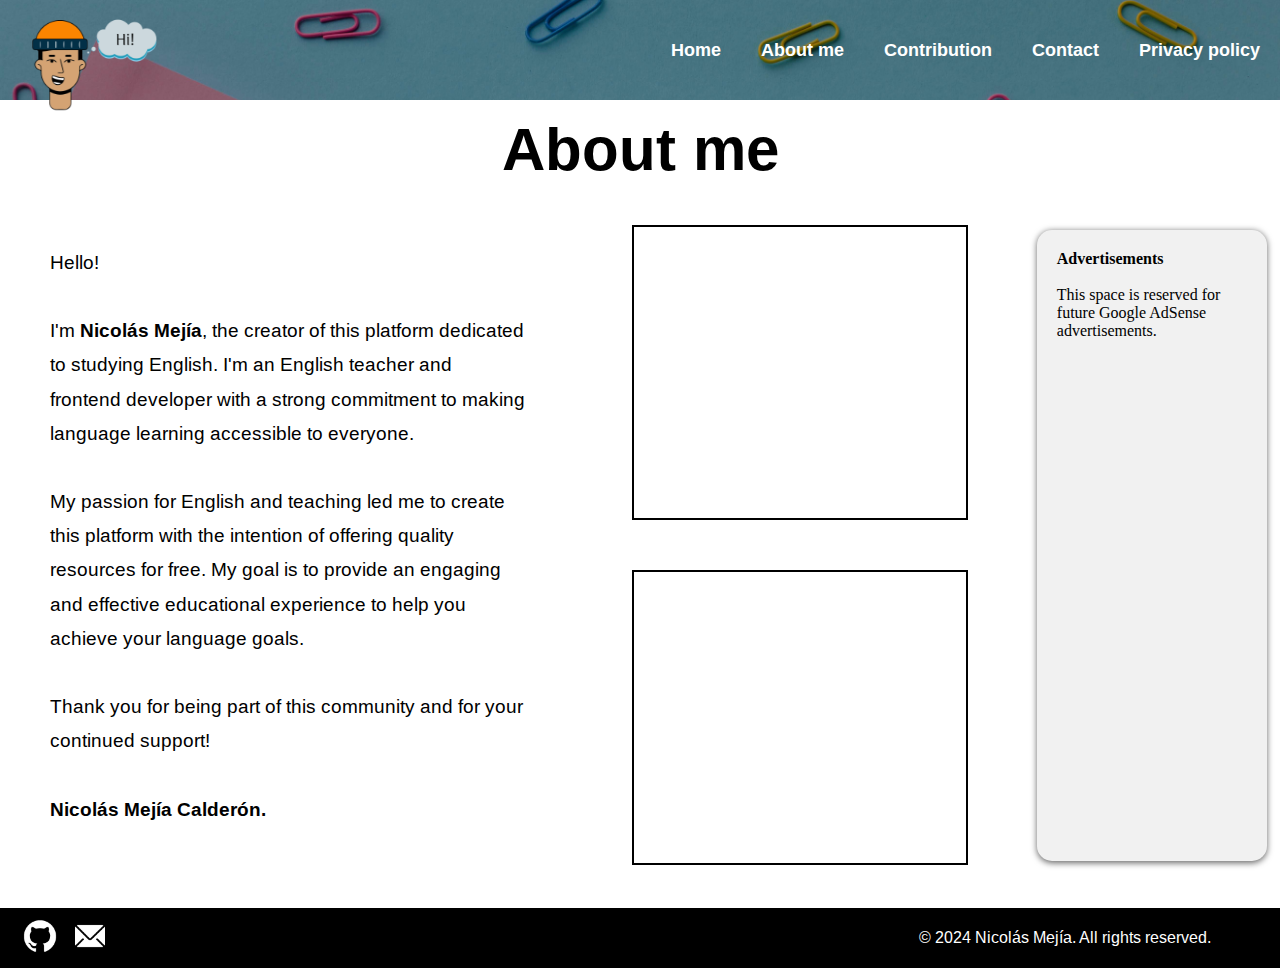
<file: templates/aboutme.html>
<!DOCTYPE html>
<html lang="en">
<head>
    <meta charset="UTF-8">
    <meta name="viewport" content="width=device-width, initial-scale=1.0">
    <title>Learn English</title>
    <link rel="stylesheet" href="styles/main.css">
    <link rel="stylesheet" href="styles/aboutme.css">
    <style>
        @import url('https://fonts.googleapis.com/css2?family=Arimo:ital,wght@0,400..700;1,400..700&display=swap');
    </style>
</head>
<body>
    <div class="menu" style="height: 100px;">
        <a href="home.html" class="logo-link">
            <img src="styles/Images/logo.png" class="logo" alt="logo">
        </a>
        <input type="checkbox" id="menu" />
        <label style="overflow: hidden;" for="menu">
            <img src="styles/Images/menu.png" class="menu-icono" alt="">
        </label>
        <nav class="navbar">
            <ul>
                <li style="overflow: hidden;"><a href="privacyPolicy.html">Privacy policy</a></li>
                <li style="overflow: hidden;"><a href="contact.html">Contact</a></li>
                <li style="overflow: hidden;"><a href="contribution.html">Contribution</a></li>
                <li style="overflow: hidden;"><a href="aboutme.html">About me</a></li>
                <li style="overflow: hidden;"><a href="home.html">Home</a></li>
            </ul>
        </nav>
    </div>
    <div class="main">
        <h2 class="titleGrammar">About me</h2>
        <div class="container">
            <div class="column">
                <p class="aboutmeText">
                    Hello! <br><br>
                    
                    I'm <strong>Nicolás Mejía</strong>, the creator of this platform dedicated to studying English. I'm an English teacher and frontend developer with a strong commitment to making language learning accessible to everyone.<br><br>

                    My passion for English and teaching led me to create this platform with the intention of offering quality resources for free. My goal is to provide an engaging and effective educational experience to help you achieve your language goals.<br><br>
                    
                    Thank you for being part of this community and for your continued support!<br><br>
                    
                    <strong>Nicolás Mejía Calderón.</strong> 
                </p>
            </div>
            <div class="column">
                <div class="photos">

                </div>
                <div class="photos">

                </div>
            </div>
            <div class="column">
                <div class="Advertisement"><strong>Advertisements</strong><br><br>This space is reserved for future Google AdSense advertisements.</div>
            </div>
        </div>
    </div>
    <footer>
        <div class="right-section">
            <a href="https://github.com/Nicodingg/LearnEnglishPage">
                <img src="styles/Images/github.png" class="menu-icono" alt="">
            </a>
            <a href="mailto:nico.mejia.2004@gmail.com">
                <img src="styles/Images/email.png" class="menu-icono" alt="">
            </a>
        </div>
        <div class="left-section">
            <a href="privacyPolicy.html" class="left-section">© 2024 Nicolás Mejía. All rights reserved.</a>
            <style>
                .left-section{
                    width: 380px;
                }
                .left-section a {
                    font-family:  "Arimo", sans-serif;
                    text-decoration: none;
                    color: rgb(255, 255, 255);
                    transition: transform 0.3s ease;
                    height: auto;
                    margin-right: 10px;
                }

                .left-section a:hover {
                    transform: scale(1.2);
                }
            </style>
        </div>
    </footer
</body>

</html>
</file>
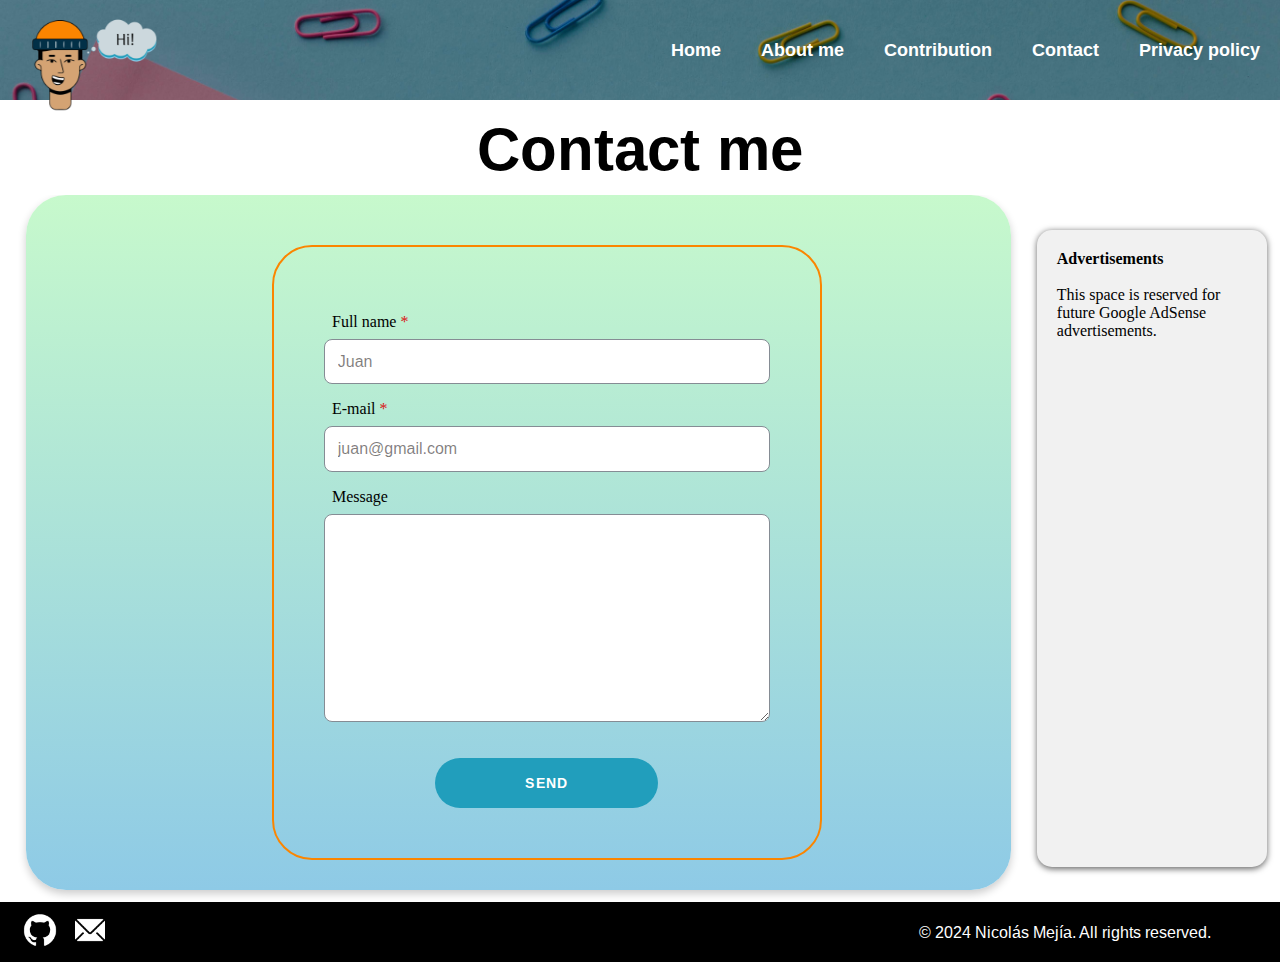
<file: templates/contact.html>
<!DOCTYPE html>
<html lang="en">
<head>
    <meta charset="UTF-8">
    <meta name="viewport" content="width=device-width, initial-scale=1.0">
    <title>Learn English</title>
    <link rel="stylesheet" href="styles/main.css">
    <link rel="stylesheet" href="styles/contact.css">
    <style>
        @import url('https://fonts.googleapis.com/css2?family=Arimo:ital,wght@0,400..700;1,400..700&display=swap');
    </style>
</head>
<body>
    <div class="menu" style="height: 100px;">
        <a href="home.html" class="logo-link">
            <img src="styles/Images/logo.png" class="logo" alt="logo">
        </a>
        <input type="checkbox" id="menu" />
        <label style="overflow: hidden;" for="menu">
            <img src="styles/Images/menu.png" class="menu-icono" alt="">
        </label>
        <nav class="navbar">
            <ul>
                <li style="overflow: hidden;"><a href="privacyPolicy.html">Privacy policy</a></li>
                <li style="overflow: hidden;"><a href="contact.html">Contact</a></li>
                <li style="overflow: hidden;"><a href="contribution.html">Contribution</a></li>
                <li style="overflow: hidden;"><a href="aboutme.html">About me</a></li>
                <li style="overflow: hidden;"><a href="home.html">Home</a></li>
            </ul>
        </nav>
    </div>
    <div class="main">
        <h2 class="titleGrammar">Contact me</h2>
        <div class="container">
            <div class="column">
                
                <section class="contact">
                    <div class="u-wrapper">
                      <div class="contact-content">
                
                        <form id="form" action="" class="form">
                    
                          <label for="name">Full name <span>*</span></label>
                          <input name="name" required type="text" id="name" placeholder="Juan">
                          <label for="email">E-mail <span>*</span></label>
                          <input name="email" type="text" id="email" required placeholder="juan@gmail.com">
                          <label for="message">Message</label>
                          <textarea id="message" name="message" id="" cols="30" rows="10"></textarea>
                          <button type="submit" id="send" class="btn primary full">Send</button>
                        </form>
                        <a href="mailto:nico.mejia.2004@gmail.com" id="trucazo"></a>
                      </div>
                    </div>
                  </section>
                  
                  <script>
                    const $form = document.querySelector('#form')
                    const $buttonMailto = document.querySelector('#trucazo')
                
                    $form.addEventListener('submit', handleSubmit)
                
                    function handleSubmit(event) {
                      event.preventDefault()
                      const form = new FormData(this)
                      $buttonMailto.setAttribute('href', `mailto:nico.mejia.2004@gmail.com?subject=Name: ${form.get('name')} | E-mail: ${form.get('email')}&body=${form.get('message')}`)
                      $buttonMailto.click()
                    }
                  </script> 
                
            </div>
           
            <div class="column">
                <div class="Advertisement"><strong>Advertisements</strong><br><br>This space is reserved for future Google AdSense advertisements.</div>
            </div>
        </div>
    </div>
    <footer>
        <div class="right-section">
            <a href="https://github.com/Nicodingg/LearnEnglishPage">
                <img src="styles/Images/github.png" class="menu-icono" alt="">
            </a>
            <a href="mailto:nico.mejia.2004@gmail.com">
                <img src="styles/Images/email.png" class="menu-icono" alt="">
            </a>
        </div>
        <div class="left-section">
            <a href="privacyPolicy.html" class="left-section">© 2024 Nicolás Mejía. All rights reserved.</a>
            <style>
                .left-section{
                    width: 380px;
                }
                .left-section a {
                    font-family:  "Arimo", sans-serif;
                    text-decoration: none;
                    color: rgb(255, 255, 255);
                    transition: transform 0.3s ease;
                    height: auto;
                    margin-right: 10px;
                }

                .left-section a:hover {
                    transform: scale(1.2);
                }
            </style>
        </div>
    </footer
</body>

</html>
</file>
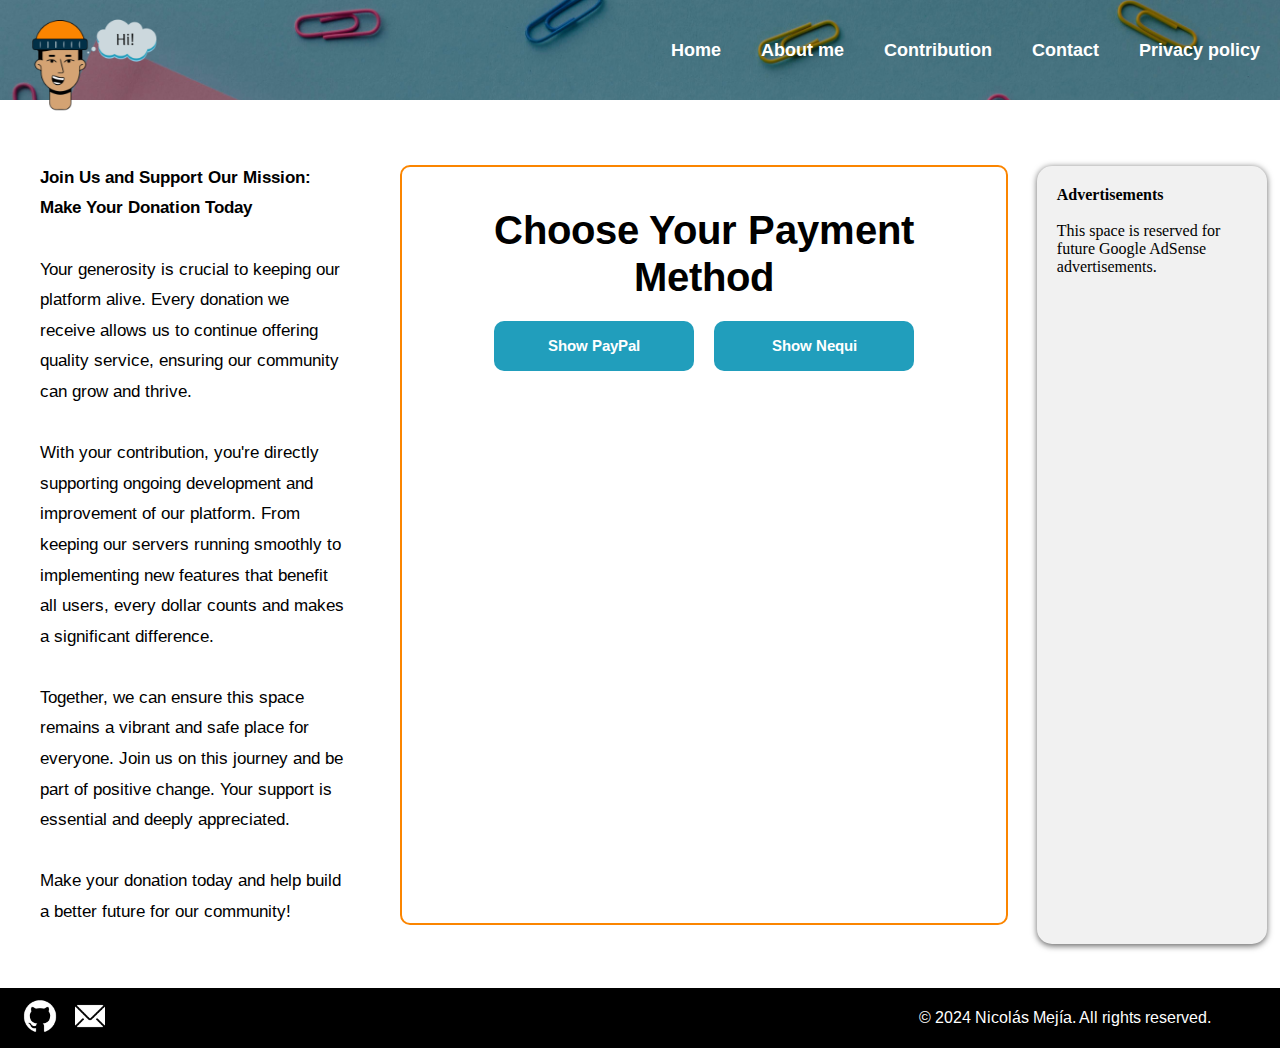
<file: templates/contribution.html>
<!DOCTYPE html>
<html lang="en">
<head>
    <meta charset="UTF-8">
    <meta name="viewport" content="width=device-width, initial-scale=1.0">
    <title>Learn English</title>
    <link rel="stylesheet" href="styles/main.css">
    <link rel="stylesheet" href="styles/contribution.css">
    <style>
        @import url('https://fonts.googleapis.com/css2?family=Arimo:ital,wght@0,400..700;1,400..700&display=swap');
    </style>
</head>
<body>
    <div class="menu" style="height: 100px;">
        <a href="home.html" class="logo-link">
            <img src="styles/Images/logo.png" class="logo" alt="logo">
        </a>
        <input type="checkbox" id="menu" />
        <label style="overflow: hidden;" for="menu">
            <img src="styles/Images/menu.png" class="menu-icono" alt="">
        </label>
        <nav class="navbar">
            <ul>
                <li style="overflow: hidden;"><a href="privacyPolicy.html">Privacy policy</a></li>
                <li style="overflow: hidden;"><a href="contact.html">Contact</a></li>
                <li style="overflow: hidden;"><a href="contribution.html">Contribution</a></li>
                <li style="overflow: hidden;"><a href="aboutme.html">About me</a></li>
                <li style="overflow: hidden;"><a href="home.html">Home</a></li>
            </ul>
        </nav>
    </div>
    <div class="main">
        <h2 class="titleGrammar"></h2>
        <div class="container">
            <div class="column">
                <p class="contributionText"> 
                    <strong>Join Us and Support Our Mission: Make Your Donation Today</strong><br><br>

                    Your generosity is crucial to keeping our platform alive. Every donation we receive allows us to continue offering quality service, ensuring our community can grow and thrive.<br><br>

                    With your contribution, you're directly supporting ongoing development and improvement of our platform. From keeping our servers running smoothly to implementing new features that benefit all users, every dollar counts and makes a significant difference.<br><br>

                    Together, we can ensure this space remains a vibrant and safe place for everyone. Join us on this journey and be part of positive change. Your support is essential and deeply appreciated.<br><br>

                    Make your donation today and help build a better future for our community!
                </p>
                
            </div>
            <div class="column">
                

                <div class="contributiondiv">
                    <div class="paymentMethod">
                      <h4>Choose Your Payment Method</h1>
                    </div>
                    <div class="payment-options">
                        <button class="payment-button paypal" onclick="payWithPayPal()">Show PayPal</button>
                        <button class="payment-button nequi" onclick="payWithNequi()">Show Nequi</button>
                    </div>
                    <div id="respuesta">
                    
                        <div class="cuadropaypal">
                            <div class="paypalimg">
                                <img src="styles/Images/paypal.webp" alt="Paypal">
                            </div>
                            <div class="paypalinfo">
                                <img src="styles/Images/Código QR.png" alt="">
                                <p>Or<br><a href="">https://www.paypal.com/donate/?hosted_button_id=3V8ZL8KUN3F2E</a></p>
                            </div>

                        </div>
                        <div class="cuadronequi">
                            <div class="nequiimg">
                                <img src="styles/Images/nequi.avif" alt="Nequi">
                            </div>
                            <div class="nequiinfo">
                                <img src="styles/Images/qr.JPG" alt="">
                                <p>Or<br><br>321 611 27 77</p>
                            </div>
                            
                        </div>
    
                    </div>
                </div>

                <script>
                    function payWithPayPal() {
                        document.querySelector('.cuadropaypal').style.display = 'block';
                    }
            
                    function payWithNequi() {
                        document.querySelector('.cuadronequi').style.display = 'block';
                    }
                </script>
               
            </div>

            <div class="column">
                <div class="Advertisement"><strong>Advertisements</strong><br><br>This space is reserved for future Google AdSense advertisements.</div>
            </div>
        </div>
    </div>
    <footer>
        <div class="right-section">
            <a href="https://github.com/Nicodingg/LearnEnglishPage">
                <img src="styles/Images/github.png" class="menu-icono" alt="">
            </a>
            <a href="mailto:nico.mejia.2004@gmail.com">
                <img src="styles/Images/email.png" class="menu-icono" alt="">
            </a>
        </div>
        <div class="left-section">
            <a href="privacyPolicy.html" class="left-section">© 2024 Nicolás Mejía. All rights reserved.</a>
            <style>
                .left-section{
                    width: 380px;
                }
                .left-section a {
                    font-family:  "Arimo", sans-serif;
                    text-decoration: none;
                    color: rgb(255, 255, 255);
                    transition: transform 0.3s ease;
                    height: auto;
                    margin-right: 10px;
                }

                .left-section a:hover {
                    transform: scale(1.2);
                }
            </style>
        </div>
    </footer

</body>

</html>
</file>
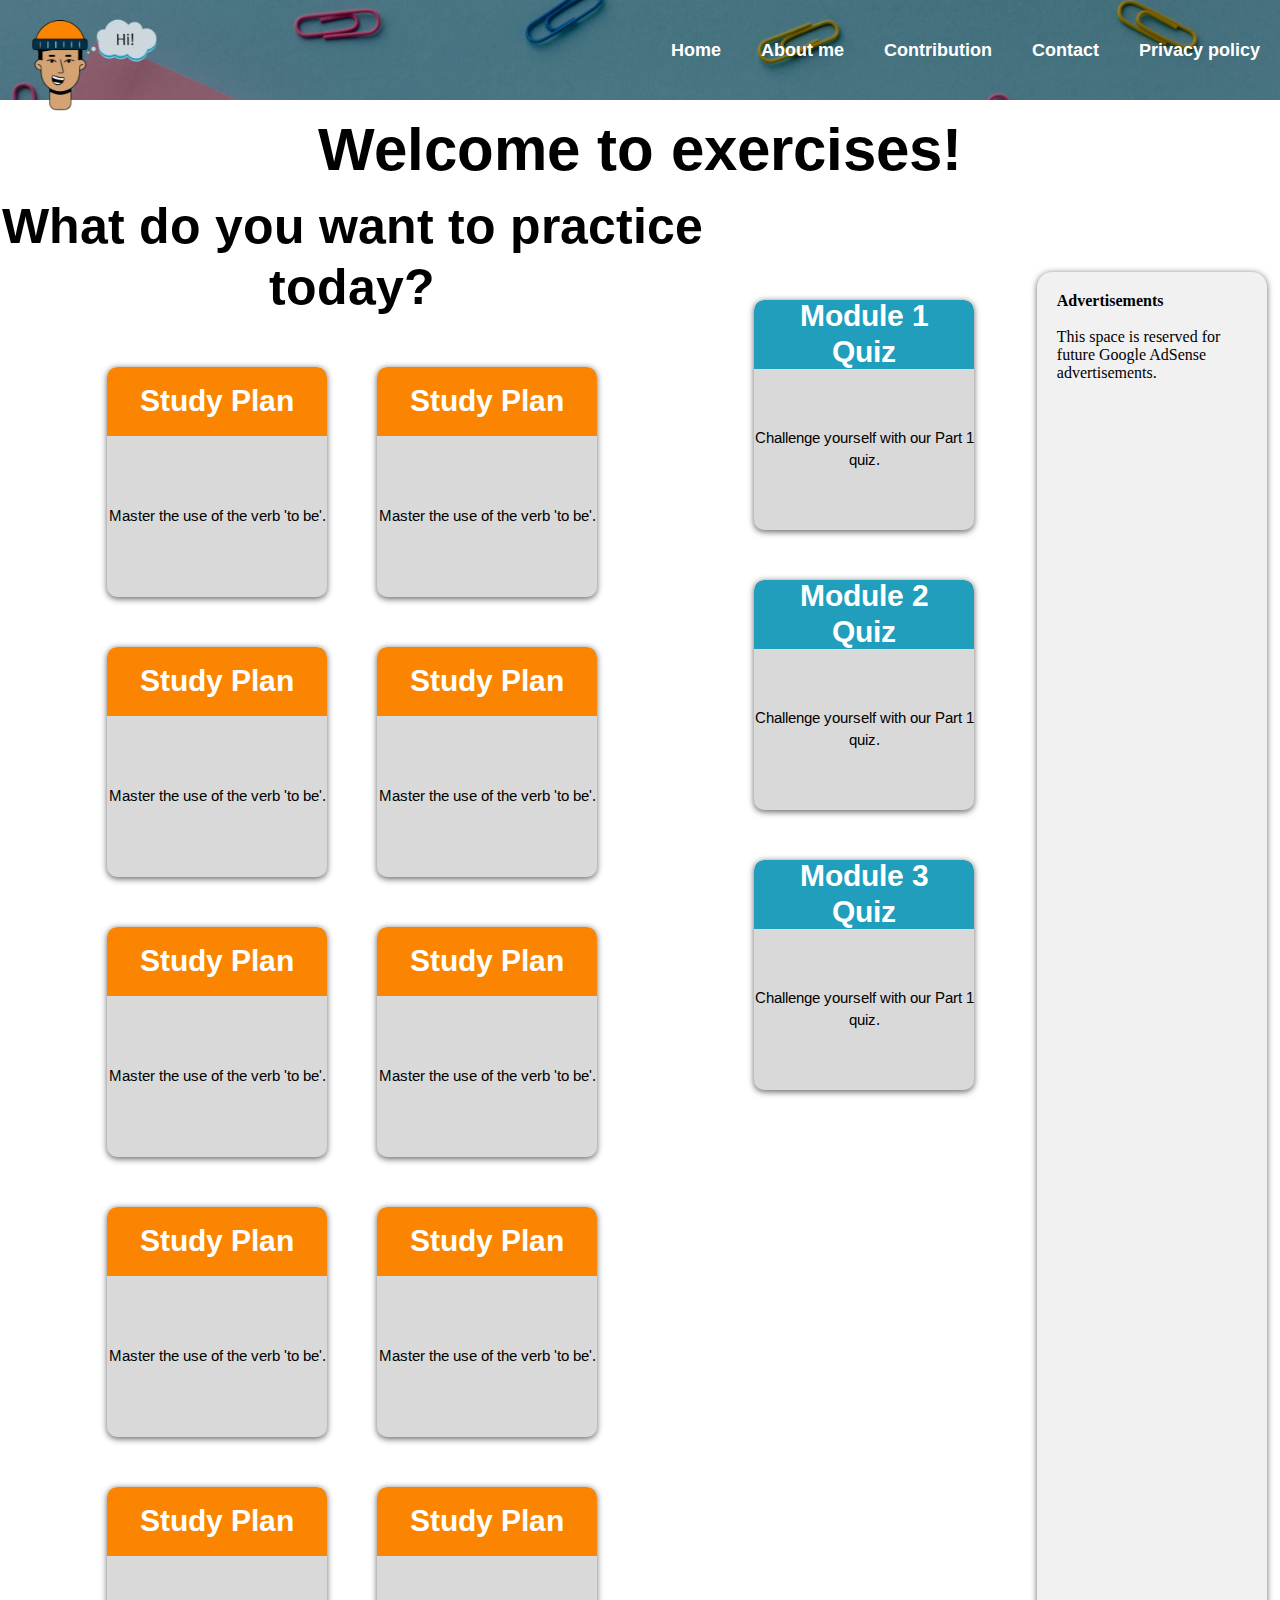
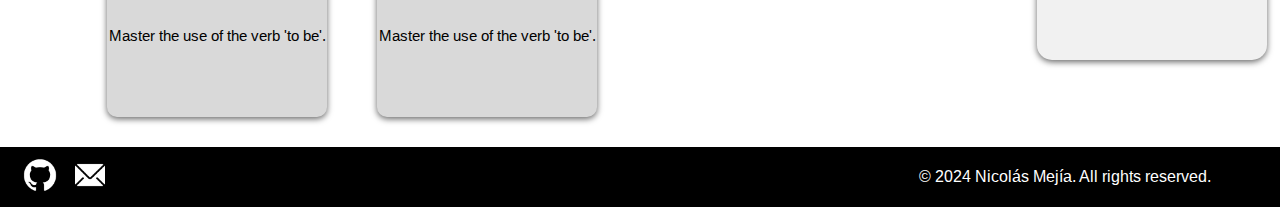
<file: templates/exercises.html>
<!DOCTYPE html>
<html lang="en">
<head>
    <meta charset="UTF-8">
    <meta name="viewport" content="width=device-width, initial-scale=1.0">
    <title>Learn English</title>
    <link rel="stylesheet" href="styles/main.css">
    <link rel="stylesheet" href="styles/exercises.css">
    <style>
        @import url('https://fonts.googleapis.com/css2?family=Arimo:ital,wght@0,400..700;1,400..700&display=swap');
    </style>
</head>
<body>
    <div class="menu" style="height: 100px;">
        <a href="home.html" class="logo-link">
            <img src="styles/Images/logo.png" class="logo" alt="logo">
        </a>
        <input type="checkbox" id="menu" />
        <label style="overflow: hidden;" for="menu">
            <img src="styles/Images/menu.png" class="menu-icono" alt="">
        </label>
        <nav class="navbar">
            <ul>
                <li style="overflow: hidden;"><a href="privacyPolicy.html">Privacy policy</a></li>
                <li style="overflow: hidden;"><a href="contact.html">Contact</a></li>
                <li style="overflow: hidden;"><a href="contribution.html">Contribution</a></li>
                <li style="overflow: hidden;"><a href="aboutme.html">About me</a></li>
                <li style="overflow: hidden;"><a href="home.html">Home</a></li>
            </ul>
        </nav>
    </div>
    <div class="main">
        <h2 class="titleGrammar">Welcome to exercises!</h2>
        <div class="container">
            <div class="column">
                <h3>What do you want to practice today?</h3>
                
                <a href="#" class="boxexercises">
                    <div class="exercisestitles">
                      <h5 class="landingtitles">Study Plan</h5>
                    </div>
                    <div class="exercisesparagraph">
                      <p>Master the use of the verb 'to be'.</p>
                    </div>
                  </a>
                  <a href="#" class="boxexercises">
                    <div class="exercisestitles">
                      <h5 class="landingtitles">Study Plan</h5>
                    </div>
                    <div class="exercisesparagraph">
                      <p>Master the use of the verb 'to be'.</p>
                    </div>
                  </a>
                  <a href="#" class="boxexercises">
                    <div class="exercisestitles">
                      <h5 class="landingtitles">Study Plan</h5>
                    </div>
                    <div class="exercisesparagraph">
                      <p>Master the use of the verb 'to be'.</p>
                    </div>
                  </a>
                  <a href="#" class="boxexercises">
                    <div class="exercisestitles">
                      <h5 class="landingtitles">Study Plan</h5>
                    </div>
                    <div class="exercisesparagraph">
                      <p>Master the use of the verb 'to be'.</p>
                    </div>
                  </a>
                  <a href="#" class="boxexercises">
                    <div class="exercisestitles">
                      <h5 class="landingtitles">Study Plan</h5>
                    </div>
                    <div class="exercisesparagraph">
                      <p>Master the use of the verb 'to be'.</p>
                    </div>
                  </a>
                  <a href="#" class="boxexercises">
                    <div class="exercisestitles">
                      <h5 class="landingtitles">Study Plan</h5>
                    </div>
                    <div class="exercisesparagraph">
                      <p>Master the use of the verb 'to be'.</p>
                    </div>
                  </a>
                  <a href="#" class="boxexercises">
                    <div class="exercisestitles">
                      <h5 class="landingtitles">Study Plan</h5>
                    </div>
                    <div class="exercisesparagraph">
                      <p>Master the use of the verb 'to be'.</p>
                    </div>
                  </a>
                  <a href="#" class="boxexercises">
                    <div class="exercisestitles">
                      <h5 class="landingtitles">Study Plan</h5>
                    </div>
                    <div class="exercisesparagraph">
                      <p>Master the use of the verb 'to be'.</p>
                    </div>
                  </a>
                  <a href="#" class="boxexercises">
                    <div class="exercisestitles">
                      <h5 class="landingtitles">Study Plan</h5>
                    </div>
                    <div class="exercisesparagraph">
                      <p>Master the use of the verb 'to be'.</p>
                    </div>
                  </a>
                  <a href="#" class="boxexercises">
                    <div class="exercisestitles">
                      <h5 class="landingtitles">Study Plan</h5>
                    </div>
                    <div class="exercisesparagraph">
                      <p>Master the use of the verb 'to be'.</p>
                    </div>
                  </a>
                
            </div>
            <div class="column exercises">
                <a href="#" class="boxexercisesmodule">
                    <div class="exercisestitlesmodule">
                      <h5 class="landingtitles">Module 1<br>Quiz</h5>
                    </div>
                    <div class="exercisesparagraph">
                      <p>Challenge yourself with our Part 1 quiz.</p>
                    </div>
                  </a>
                  <a href="#" class="boxexercises">
                    <div class="exercisestitlesmodule">
                      <h5 class="landingtitles">Module 2<br>Quiz</h5>
                    </div>
                    <div class="exercisesparagraph">
                      <p>Challenge yourself with our Part 1 quiz.</p>
                    </div>
                  </a>
                  <a href="#" class="boxexercises">
                    <div class="exercisestitlesmodule">
                      <h5 class="landingtitles">Module 3<br>Quiz</h5>
                    </div>
                    <div class="exercisesparagraph">
                      <p>Challenge yourself with our Part 1 quiz.</p>
                    </div>
                  </a>
            </div>
            <div class="column">
                <div class="Advertisement"><strong>Advertisements</strong><br><br>This space is reserved for future Google AdSense advertisements.</div>
            </div>
        </div>
    </div>
    <footer>
        <div class="right-section">
            <a href="https://github.com/Nicodingg/LearnEnglishPage">
                <img src="styles/Images/github.png" class="menu-icono" alt="">
            </a>
            <a href="mailto:nico.mejia.2004@gmail.com">
                <img src="styles/Images/email.png" class="menu-icono" alt="">
            </a>
        </div>
        <div class="left-section">
            <a href="privacyPolicy.html" class="left-section">© 2024 Nicolás Mejía. All rights reserved.</a>
            <style>
                .left-section{
                    width: 380px;
                }
                .left-section a {
                    font-family:  "Arimo", sans-serif;
                    text-decoration: none;
                    color: rgb(255, 255, 255);
                    transition: transform 0.3s ease;
                    height: auto;
                    margin-right: 10px;
                }

                .left-section a:hover {
                    transform: scale(1.2);
                }
            </style>
        </div>
    </footer
</body>

</html>
</file>
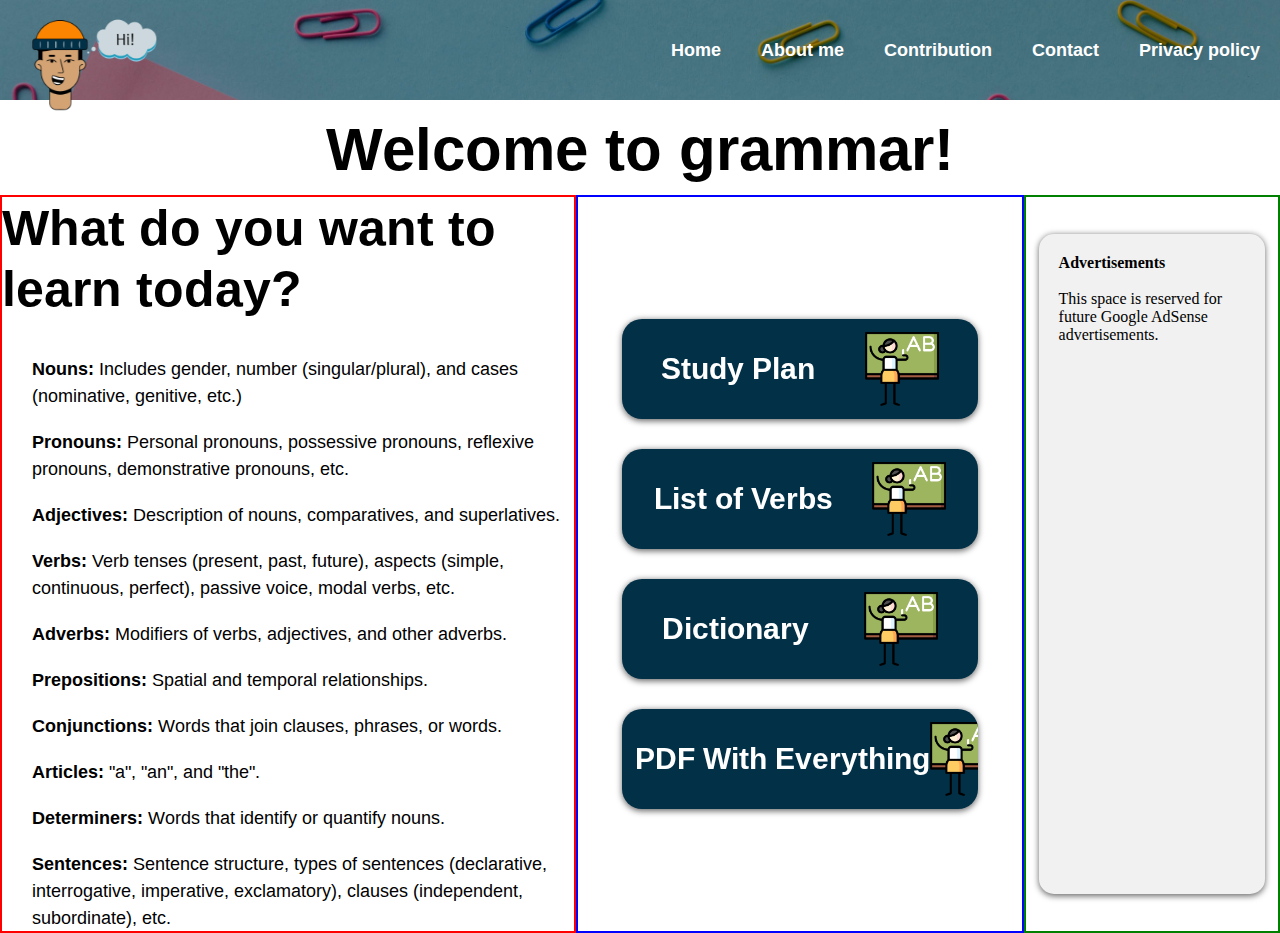
<file: templates/grammar.html>
<!DOCTYPE html>
<html lang="en">
<head>
    <meta charset="UTF-8">
    <meta name="viewport" content="width=device-width, initial-scale=1.0">
    <title>Learn English</title>
    <link rel="stylesheet" href="styles/main.css">
    <link rel="stylesheet" href="styles/grammar.css">
    <style>
        @import url('https://fonts.googleapis.com/css2?family=Arimo:ital,wght@0,400..700;1,400..700&display=swap');
    </style>
</head>
<body>
    <div class="menu" style="height: 100px;">
        <a href="home.html" class="logo-link">
            <img src="styles/Images/logo.png" class="logo" alt="logo">
        </a>
        <input type="checkbox" id="menu" />
        <label style="overflow: hidden;" for="menu">
            <img src="styles/Images/menu.png" class="menu-icono" alt="">
        </label>
        <nav class="navbar">
            <ul>
                <li style="overflow: hidden;"><a href="#">Privacy policy</a></li>
                <li style="overflow: hidden;"><a href="#">Contact</a></li>
                <li style="overflow: hidden;"><a href="#">Contribution</a></li>
                <li style="overflow: hidden;"><a href="#">About me</a></li>
                <li style="overflow: hidden;"><a href="home.html">Home</a></li>
            </ul>
        </nav>
    </div>
    <div class="main">
        <h2 class="titleGrammar">Welcome to grammar!</h2>
        <div class="container">
            <div class="column">
                <h3>What do you want to learn today?</h3>
                <br><br>

                <a href="#nouns"><p><strong>Nouns:</strong> Includes gender, number (singular/plural), and cases (nominative, genitive, etc.)</p></a><br>

                <a href="#pronouns"><p><strong>Pronouns:</strong> Personal pronouns, possessive pronouns, reflexive pronouns, demonstrative pronouns, etc.</p></a><br>

                <a href="#adjectives"><p><strong>Adjectives:</strong> Description of nouns, comparatives, and superlatives.</p></a><br>

                <a href="#verbs"><p><strong>Verbs:</strong> Verb tenses (present, past, future), aspects (simple, continuous, perfect), passive voice, modal verbs, etc.</p></a><br>

                <a href="#adverbs"><p><strong>Adverbs:</strong> Modifiers of verbs, adjectives, and other adverbs.</p></a><br>

                <a href="#prepositions"><p><strong>Prepositions:</strong> Spatial and temporal relationships.</p></a><br>

                <a href="#conjunctions"><p><strong>Conjunctions:</strong> Words that join clauses, phrases, or words.</p></a><br>

                <a href="#articles"><p><strong>Articles:</strong> "a", "an", and "the".</p></a><br>

                <a href="#determiners"><p><strong>Determiners:</strong> Words that identify or quantify nouns.</p></a><br>

                <a href="#sentences"><p><strong>Sentences:</strong> Sentence structure, types of sentences (declarative, interrogative, imperative, exclamatory), clauses (independent, subordinate), etc.</p></a>



            </div>
            <div class="column">
                <a href="home.html" class="box">
                    <h5 class="landingtitles">Study Plan</h5>
                    <img src="styles/Images/grammar.png" class="icons" alt="Grammar">
                </a>
                <a href="#" class="box">
                    <h5 class="landingtitles">List  of Verbs</h5>
                    <img src="styles/Images/grammar.png" class="icons" alt="Grammar">
                </a>
                <a href="#" class="box">
                    <h5 class="landingtitles">Dictionary</h5>
                    <img src="styles/Images/grammar.png" class="icons" alt="Grammar">
                </a>
                <a href="#" class="box">
                    <h5 class="landingtitles">PDF With Everything</h5>
                    <img src="styles/Images/grammar.png" class="icons" alt="Grammar">
                </a>
            </div>
            <div class="column">
                <div class="Advertisement"><strong>Advertisements</strong><br><br>This space is reserved for future Google AdSense advertisements.</div>
            </div>
        </div>
    </div>
</body>
</html>
</file>
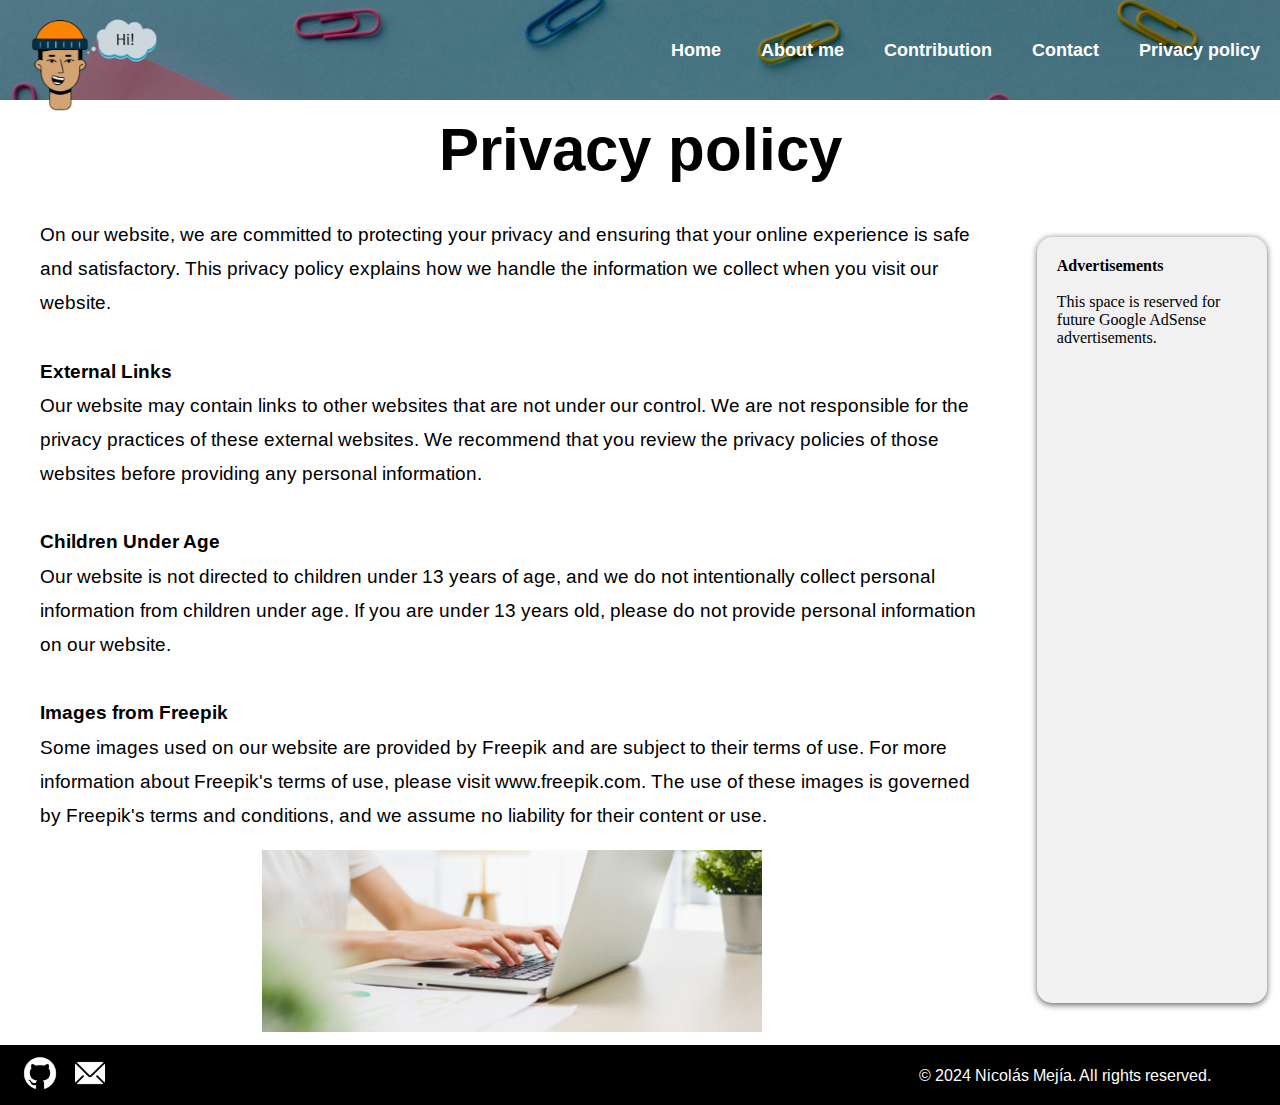
<file: templates/privacyPolicy.html>
<!DOCTYPE html>
<html lang="en">
<head>
    <meta charset="UTF-8">
    <meta name="viewport" content="width=device-width, initial-scale=1.0">
    <title>Learn English</title>
    <link rel="stylesheet" href="styles/main.css">
    <link rel="stylesheet" href="styles/privacyPolicy.css">
    <style>
        @import url('https://fonts.googleapis.com/css2?family=Arimo:ital,wght@0,400..700;1,400..700&display=swap');
    </style>
</head>
<body>
    <div class="menu" style="height: 100px;">
        <a href="home.html" class="logo-link">
            <img src="styles/Images/logo.png" class="logo" alt="logo">
        </a>
        <input type="checkbox" id="menu" />
        <label style="overflow: hidden;" for="menu">
            <img src="styles/Images/menu.png" class="menu-icono" alt="">
        </label>
        <nav class="navbar">
            <ul>
                <li style="overflow: hidden;"><a href="privacyPolicy.html">Privacy policy</a></li>
                <li style="overflow: hidden;"><a href="contact.html">Contact</a></li>
                <li style="overflow: hidden;"><a href="contribution.html">Contribution</a></li>
                <li style="overflow: hidden;"><a href="aboutme.html">About me</a></li>
                <li style="overflow: hidden;"><a href="home.html">Home</a></li>
            </ul>
        </nav>
    </div>
    <div class="main">
        <h2 class="titleGrammar">Privacy policy</h2>
        <div class="container">
            <div class="column">
                <p class="privacyPolicyText">
                    On our website, we are committed to protecting your privacy and ensuring that your online experience is safe and satisfactory. This privacy policy explains how we handle the information we collect when you visit our website.<br><br>

                    <strong>External Links</strong><br>
                    Our website may contain links to other websites that are not under our control. We are not responsible for the privacy practices of these external websites. We recommend that you review the privacy policies of those websites before providing any personal information.<br><br>
                    
                    <strong>Children Under Age</strong><br> 
                    Our website is not directed to children under 13 years of age, and we do not intentionally collect personal information from children under age. If you are under 13 years old, please do not provide personal information on our website.<br><br>
                    
                    <strong>Images from Freepik</strong><br> 
                    Some images used on our website are provided by Freepik and are subject to their terms of use. For more information about Freepik's terms of use, please visit www.freepik.com. The use of these images is governed by Freepik's terms and conditions, and we assume no liability for their content or use.
                </p>
                <img src="styles/Images/privacypolicy.png" alt="privacyPolicy">
            </div>
           
            <div class="column">
                <div class="Advertisement"><strong>Advertisements</strong><br><br>This space is reserved for future Google AdSense advertisements.</div>
            </div>
        </div>
    </div>
    <footer>
        <div class="right-section">
            <a href="https://github.com/Nicodingg/LearnEnglishPage">
                <img src="styles/Images/github.png" class="menu-icono" alt="">
            </a>
            <a href="mailto:nico.mejia.2004@gmail.com">
                <img src="styles/Images/email.png" class="menu-icono" alt="">
            </a>
        </div>
        <div class="left-section">
            <a href="privacyPolicy.html" class="left-section">© 2024 Nicolás Mejía. All rights reserved.</a>
            <style>
                .left-section{
                    width: 380px;
                }
                .left-section a {
                    font-family:  "Arimo", sans-serif;
                    text-decoration: none;
                    color: rgb(255, 255, 255);
                    transition: transform 0.3s ease;
                    height: auto;
                    margin-right: 10px;
                }

                .left-section a:hover {
                    transform: scale(1.2);
                }
            </style>
        </div>
    </footer>
</body>

</html>
</file>
<file: styles/main.css>
* {
    margin: 0;
    padding: 0;
    text-decoration: none;
    list-style: none;
    box-sizing: border-box;
}

body {
    background-repeat: no-repeat;
    background-size: cover;
    display: flex;
    background-color:#faf8e9;
}


footer{
    position: fixed;
    display: flex;
    justify-content: space-between;
    align-items: center;
    padding: 20px;
    bottom: 0;
    width: 100%;
    height: 10%;
    color: white;
}


.right-section a{
    overflow: hidden;
}

.left-section a {
    font-family:  "Arimo", sans-serif;
    text-decoration: none;
    color: rgb(255, 255, 255);
    transition: transform 0.3s ease;
    height: auto;
    margin-right: 10px;
}

.left-section a:hover {
transform: scale(1.2);
}

.logo {
    color: #ffffff;
    width: 15vh;
    height: auto;
    left: 2%;
    top: 1%;
    justify-content:flex-start;
    font-size: 25px;
    font-weight: bold;
    position: fixed;
    cursor: pointer;
    transition: transform 0.3s ease;
}

.logo:hover{
    transform: scale(1.2);
}
.menu {
    position: fixed;
    height: auto;
    top: 0;
    left: 0;
    right: 0;
    display: flex;
    text-align: center;
    justify-content: flex-end;
}
#menu {
    display: none;
}
.menu .navbar ul li {
    justify-content:flex-end;
    float: right;
}

.menu-icono {
    width: 40px;
    transition: transform 0.3s ease;
    cursor: pointer;
}

.menu label {
    cursor: pointer;
    display: none;
}

.menu-icono:hover{
    transform: scale(1.3);
}
    
.menu .navbar ul li a {
    font-size: 18px;
    padding: 20px;
    color: #ffffff;
    display: block;
    font-weight: bold;
    justify-content: flex-end;
    transition: transform 0.3s ease;
}
    
.menu .navbar ul li a:hover {
    color: #8ECAE6;
    transform: scale(1.2);
}

h1{
    font-size: 80px;
    font-family: "Arimo", sans-serif;
}

h2{
    font-size: 60px;
    font-family: "Arimo", sans-serif;
}

h3{
    font-size: 50px;
    font-family: "Arimo", sans-serif;
}
h4{
    font-size: 40px;
    font-family: "Arimo", sans-serif;
}
h5{
    font-size: 30px;
    font-family: "Arimo", sans-serif;
}
    
    
p{
    font-size: 15px;
    font-family: "Arimo", sans-serif;
    line-height: 1.5;  
    text-decoration: none;
    font-weight: 400;
}

a{
    font-family: "Arimo", sans-serif;
}


@media(max-width:990px) {

    .menu label {
        display: initial;
    }
    .menu .navbar {
        position: absolute;
        top: 100%;
        left: 0;
        right: 0;
        background-color: #3F3F3F48;
        backdrop-filter: blur(10px);
        display: none;
    }
    .menu .navbar ul li {
        width: 100%;
    }

    #menu:checked ~ .navbar {
        display: initial;
    }
    .header {
        padding: 80px 30px 50px 30px;
        align-items: self-start;
        flex-direction: column;
        align-items: center;
    }
    .menu {
        padding: 30px;
        z-index: 10;
    }
    footer{
        position: relative;
    }
    
}
</file>
<file: styles/home.css>
* {
    margin: 0;
    padding: 0;
    text-decoration: none;
    list-style: none;
    box-sizing: border-box;
    overflow: visible;
}
body {
    background-image: url(Images/bg_opc.jpg);
    background-repeat: no-repeat;
    background-size: cover;
    display: flex;
    min-height: 100vh;
    flex-direction: column;
}

.left-section,
.right-section {
    display: flex; /* Usa flexbox para los elementos internos */
}

.left-section img,
.right-section img {
    max-width: 100%; /* Asegura que las imágenes no se desborden del contenedor */
    height: auto; /* Mantiene la proporción de las imágenes */
    margin-right: 10px; /* Espacio entre las imágenes */
}

.titles h5{
    margin-top: 20px;
}

.titles h1 {
    overflow: hidden;
    border-right: .15em solid orange;
    white-space: nowrap;
    margin: 0 auto;
    animation: typing 3s steps(40, end), blink-caret .75s step-end infinite;
    width: 24ch;
}

@keyframes typing {
    from { width: 0 }
    to { width: 24ch }
}

@keyframes blink-caret {
    from, to { border-color: transparent }
    50% { border-color: #FFB703 }
}

.home{
    margin-top: 9%;
    width: 100%;
    color: #ffffff;
    text-align: center;
}

.container{
    display: flex;
    flex-wrap: wrap;
    gap: 3%;
    align-items: center;
    text-align: center;
    justify-content: center;
    margin-top: 5%;
}

.icons{
    width: 30%;
    height: 30%;
    justify-content: center;
    display: flex;
    align-items: center;
    text-align: center;
}

.box{   
    display: flex;  
    flex-wrap: wrap;
    border-radius: 30px;
    justify-content: center;
    align-items: center;
    padding: 13px;
    max-width: 300px;
    width: 300px;
    height: 320px;
    box-shadow: 0 0.1rem 0.4rem rgba(0, 0, 0, 0.6);
    transition: transform 0.3s ease;
    backdrop-filter: blur(5px);
    background-color: rgba(255, 255, 255, 0.222);
    cursor: pointer;
    flex-direction: column;
    gap: 30px;
}

.box p{
    font-size: 15px;
    font-family: "Arimo", sans-serif;
    line-height: 1.5;  
    text-decoration: none;
    color: white;
}
.landingtitles{
    color: #FFB703;
}

.container h4{
    margin-bottom: 10px;
}
.box:hover{
    transform: scale(1.1);
}

.left-section p {
    transition: transform 0.3s ease;
    cursor: pointer;
}
.left-section p:hover{
    transform: scale(1.2);
}

@media(max-width:990px) {

    .titles h1 {
        font-size: 50px;
        overflow: hidden;
        border-right: .15em solid orange;
        white-space: wrap;
        margin: 0 auto;
        animation: typing 2s steps(40, end), blink-caret .75s step-end infinite;
        width: 12ch;
    }
    
    @keyframes typing {
        from { width: 0 }
        to { width: 12ch }
    }
    
    @keyframes blink-caret {
        from, to { border-color: transparent }
        50% { border-color: #FFB703 }
    }

    .home{
        margin-top: 20%;
    }
    @media(max-width:500px) {
        .home{
            margin-top: 110px;
        }
    }
    .titles h4{
        margin-top: 20px;
        font-size: 20px;
    }

    .container {
        flex-direction: column;
        align-items: center;
        margin-bottom: 5%;
    }

    .box {
        width: 80%;
        margin-bottom: 5%;
    }

}
</file>
<file: styles/aboutme.css>
* {
    margin: 0;
    padding: 0;
    text-decoration: none;
    list-style: none;
    box-sizing: border-box;
    overflow: auto;
}
body {
    display: flex;
    flex-direction: column;
    min-height: 100vh;
}

.menu{
    position: relative;
    overflow: hidden;
    z-index: 5;
    background-image: url(Images/bg_opc.jpg);
    background-repeat: no-repeat;
    background-size: cover;
    height: 13%;
    align-items: center;
}


.logo{
    top: 0px;
}

.titleGrammar {
    margin-top: 1%;
    display: flex;
    flex-direction: column;
    justify-content: center;
    align-items: center;
    width: 100%;
}

.container {
    flex-wrap: wrap;
    margin-top: 10px;
    display: flex;
    justify-content: space-between;
    margin-bottom: 12px;
}

.column h5{
    color: white;
}

.column h3{
    text-align: center;
}

.column:nth-child(1) {
    display: flex;
    align-items: center;
    justify-content: center;
    /* border: 2px solid green; */
    width: 45%;
    /* border: 2px solid red; */
    overflow: hidden;
    flex-wrap: wrap;
    justify-content: center;
    flex-direction: row;
    gap: 50px;
    padding-bottom: 20px;
}
  
.column:nth-child(2) {
    width: 35%;
    overflow: hidden;
    display: flex;
    flex-direction: column;
    align-items: center;
    text-align: center;
    justify-content: center;
    /* border: 2px solid blue; */
    flex-wrap: wrap;
    justify-content: flex-start;
    gap: 50px;
    padding-bottom: 30px;
    padding-top: 30px;
}
  

.column:nth-child(3) {
    width: 20%;
    /* border: 2px solid green; */
    display: flex;
    justify-content: center;
    align-items: center;
}

.aboutmeText{
    padding: 50px;
    font-size: 19px;
    font-family: "Arimo", sans-serif;
    line-height: 1.8;  
    text-decoration: none;
    font-weight: 400;
}

.photos{
    width: 75%;
    border: 2px solid black;
    height: 295px;
}



.Advertisement {
    padding: 20px;
    background-color: #F1F1F1;
    width: 90%;
    height: 90%;
    box-shadow: 0 0.1rem 0.4rem rgba(0, 0, 0, 0.6);
    border-radius: 15px;
}

footer{
    background-color: black;
    width: 100%;
    height: 60px;
    overflow: hidden;
    position: relative;
    display: flex;
    justify-content: space-between;
    align-items: center;
    padding: 20px;
    bottom: 0;
    color: white;
    margin-top: auto;
}

.left-section,
.right-section {
    display: flex;
    overflow: hidden;
    width: 300px;
}
.left-section{
    width: 320px;
    display: flex;
    height: 50px;
    justify-content: center;
    align-items: center;
}
.left-section img,
.right-section img {
    max-width: 100%; /* Asegura que las imágenes no se desborden del contenedor */
    height: auto; /* Mantiene la proporción de las imágenes */
    margin-right: 10px; /* Espacio entre las imágenes */
}

.left-section p {
    transition: transform 0.3s ease;
    cursor: pointer;
}
.left-section p:hover{
    transform: scale(1.2);
}


@media(max-width:990px) {
    *{
        overflow: auto;
    }
    .container {
        display: flex;
        flex-direction: column;
        justify-content: space-between;
        gap: 20px;
    }

    .column:nth-child(1) {
        align-items: center;
        /* border: 2px solid green; */
        width: 100%;
        gap: 20px;
    }
      
    .column:nth-child(2) {
        width: 100%;
        overflow: hidden;
        display: flex;
        flex-direction: column;
        align-items: center;
        text-align: center;
        justify-content: center;
        /* border: 2px solid blue; */
    }

    .column:nth-child(3) {
        display: none;
    }

    .boxexercises{
        width: 190px;
        height: 200px;
    }
    .boxexercisesmodule{
        margin-top: 0;
    }

    .titleGrammar{
        text-align: center;
    }

    .column h3{
        text-align: center;
    }

    .menu{ 
        overflow: visible;
    }
}
</file>
<file: styles/contact.css>
* {
    margin: 0;
    padding: 0;
    text-decoration: none;
    list-style: none;
    box-sizing: border-box;
}
body {
    display: flex;
    flex-direction: column;
    min-height: 100vh;
    background-color: #000000;
}

.menu{
    position: relative;
    overflow: hidden;
    z-index: 5;
    background-image: url(Images/bg_opc.jpg);
    background-repeat: no-repeat;
    background-size: cover;
    height: 13%;
    align-items: center;
}


.logo{
    top: 0px;
}

.titleGrammar {
    display: flex;
    flex-direction: column;
    justify-content: center;
    align-items: center;
    width: 100%;
    margin-bottom: 2vh;
}

.container {
    flex-wrap: wrap;
    margin-top: 10px;
    padding-top: 20px;
    display: flex;
    justify-content: space-between;
    overflow: hidden;
}

.column h5{
    color: white;
}

.column h3{
    text-align: center;
}

.column:nth-child(1) {
    width: 20%;
    margin-bottom: 1%;
    /* border: 2px solid green; */
    display: flex;
    justify-content: center;
    align-items: center;
}
.column:nth-child(2) {
    /* border: 2px solid red; */
    display: flex;
    align-items: center;
    justify-content: center;
    border-radius: 40px;
    width: 50%;
    overflow: hidden;
    flex-wrap: wrap;
    flex-direction: row;
    padding-bottom: 13px;
    background: linear-gradient(to bottom, #C7F9CC, #8ECAE6);
    box-shadow: 0 4px 8px rgba(0, 0, 0, 0.2);
    margin-bottom: 1%;
    overflow: hidden;
}


    
.column:nth-child(3) {
    width: 20%;
    margin-bottom: 1%;
    /* border: 2px solid green; */
    display: flex;
    justify-content: center;
    align-items: center;
}
  
.privacyPolicyText{
    padding-top: 22px;
    padding-left: 40px;
    padding-right: 40px;
    font-size: 19px;
    font-family: "Arimo", sans-serif;
    line-height: 1.8;  
    text-decoration: none;
    font-weight: 400;
}



.form {
    max-inline-size: 550px;
    padding: 50px;
    border: 5px solid #f6f6f6;
    border-radius: 40px;
    width: 700px;
    margin-bottom: 15px;
    overflow: hidden;
}
  
.form label {
    display: block;
    margin-block-start: 1em; 
    margin-block-end: .5em;
    padding-inline-start: .5em;
}
  
.form label span {
    color: #DA1414;
}
  
.form input, .form textarea {
    box-sizing: border-box;
    width: 100%;
    font-size: 1rem;
    padding: .8em;
    border-radius: .5em;
    border: 1px solid #858C94;
}
.form textarea {
    margin-block-end: 2em;
    font-family: inherit;
}
  
input::-webkit-input-placeholder {
    color: #0F0A0A88;
}
  
  
.contact {
    display: flex;
    padding-top: 20px;
    width: 100%;
    /* border: 2px solid red; */
}
  
.footer {
    text-align: center;
}
  
#trucazo {
    opacity: 0;
}

.btn {
    font-family: "Arimo", sans-serif;
    border-radius: 90px;
    letter-spacing: 1.25px;
    background: initial;
    block-size: 50px;
    display: block;
    cursor: pointer;
    user-select: none;
    box-sizing: border-box;
    font-size: 14px;
    text-transform: uppercase;
    text-align: center;
    line-height: 50px;
    border: 2px solid var(--black);
    font-weight: bold;
}
.btn.full {
    width: 100%;
}
  
.btn.primary {
    background: var(--primary);
}
  
  
.btn.secondary img{
    position: relative;
    bottom: 1px;
}
.btn i {
    display: inline-block;
}
.btn span {
    vertical-align: middle;
}
  .btn i img {
    vertical-align: middle;
}
#send{
    /* border: 2px solid #FB8500; */
    transition: transform 0.3s ease;
    overflow: visible;
    background-color: #219EBC;
    width: 50%;
    display: block;
    margin: auto;
    justify-content: center;
    align-items: center;
    color: white;
}
#send:hover{
    transform: scale(1.1);
    z-index: 10;
}
section{
    /* border: 10px solid white; */
    display: flex;
    justify-content: center;
    flex-direction: column;
    align-items: center;

}

  




.Advertisement {
    padding: 20px;
    background-color: #F1F1F1;
    width: 90%;
    height: 100%;
    box-shadow: 0 0.1rem 0.4rem rgba(0, 0, 0, 0.6);
    border-radius: 15px;
}

footer{
    background-color: black;
    width: 100%;
    height: 60px;
    overflow: hidden;
    position: relative;
    display: flex;
    justify-content: space-between;
    align-items: center;
    padding: 20px;
    bottom: 0;
    color: white;
    margin-top: auto;
}

.left-section,
.right-section {
    display: flex;
    overflow: hidden;
    width: 300px;
}
.left-section{
    width: 320px;
    display: flex;
    height: 50px;
    justify-content: center;
    align-items: center;
}
.left-section img,
.right-section img {
    max-width: 100%; /* Asegura que las imágenes no se desborden del contenedor */
    height: auto; /* Mantiene la proporción de las imágenes */
    margin-right: 10px; /* Espacio entre las imágenes */
}

.left-section p {
    transition: transform 0.3s ease;
    cursor: pointer;
}
.left-section p:hover{
    transform: scale(1.2);
}




@media(max-width:990px) {
    *{
        overflow: auto;
    }

    .form{
        width: 90%;
        padding: 20px;
    }
    .contact{
        width: 100%;
    }
    .container {
        display: flex;
        flex-direction: column;
        justify-content: space-between;
        gap: 20px;
    }
    .column:nth-child(1){
        display: none;
    }

    .column:nth-child(2) {
        align-items: center;
        /* border: 2px solid green; */
        width: 96%;
        gap: 10px;
        margin-bottom: 5%;
        margin-right: 10px;

    }

    .column:nth-child(3){
        display: none;
    }

   
   

   
}
</file>
<file: styles/contribution.css>
* {
    margin: 0;
    padding: 0;
    text-decoration: none;
    list-style: none;
    box-sizing: border-box;
    overflow: auto;
}
body {
    display: flex;
    flex-direction: column;
    min-height: 100vh;
}

.menu{
    position: relative;
    overflow: hidden;
    z-index: 5;
    background-image: url(Images/bg_opc.jpg);
    background-repeat: no-repeat;
    background-size: cover;
    height: 13%;
    align-items: center;
}


.logo{
    top: 0px;
}

.titleGrammar {
    margin-top: 1%;
    display: flex;
    flex-direction: column;
    justify-content: center;
    align-items: center;
    width: 100%;
}

.container {
    flex-wrap: wrap;
    margin-top: 10px;
    display: flex;
    justify-content: space-between;
    margin-bottom: 0px;
}

.column h5{
    color: white;
}

.column h3{
    text-align: center;
}

.column:nth-child(1) {
    display: flex;
    align-items: center;
    justify-content: center;
    /* border: 2px solid green; */
    width: 30%;
    /* border: 2px solid red; */
    overflow: hidden;
    flex-wrap: wrap;
    justify-content: center;
    flex-direction: row;
    gap: 50px;
    padding-bottom: 20px;
}
  
.column:nth-child(2) {
    width: 50%;
    overflow: hidden;
    display: flex;
    flex-direction: column;
    align-items: center;
    text-align: center;
    justify-content: center;
    /* border: 2px solid blue; */
    flex-wrap: wrap;
    justify-content: center;
    gap: 50px;
    padding-bottom: 20px;
}
  

.column:nth-child(3) {
    width: 20%;
    /* border: 2px solid green; */
    display: flex;
    justify-content: center;
    align-items: center;
}

.cuadroRespuesta{
    border: 2px solid black;
    display: flex;
    flex-direction: row;
    width: 50%;
    height: 200px;
}

#respuesta{
    display: flex;
    flex-direction: row;
    width: 100%;
    height: 400px;
    /* border: 2px solid black; */
    gap: 15px;
    justify-content: center;
}
.paypalimg{
    height: 20%;
    display: flex;
    justify-content: center;
    align-items: center;
}
.nequiimg{
    height: 20%;
    display: flex;
    justify-content: center;
    align-items: center;
}


.nequiimg img{
    width: 60%;

}
.nequiinfo img{
    width: 50%;
    padding-top: 10px;
}
.paypalinfo img{
    width: 50%;
    padding-top: 10px;
    /* border: 1px solid black; */
    padding: 10px;
    margin-top: 10px;
    background-color: white;
}
.nequiinfo p{
    font-size: 18px;
    font-weight: 600;
}
.paypalinfo p{
    font-size: 18px;
    font-weight: 600;
}
.paypalimg img{
    width: 60%;

}
.paypalinfo{
    width: 100%;
    /* border: 2px solid black; */
    height: 80%;
    border-bottom-left-radius: 20px;
    border-bottom-right-radius: 20px;
    background-color: #dad7cd;
}
.nequiinfo{
    width: 100%;
    /* border: 2px solid black; */
    height: 80%;
    border-bottom-left-radius: 20px;
    border-bottom-right-radius: 20px;
    background-color: #dad7cd;
}

.paymentMethod{
    margin-top: 20px;
    /* border: 2px solid red; */
    display: flex;
    gap: 20px;
    display: flex;
    flex-direction: column;
}
.payment-options{
    display: flex;
    /* border: 2px solid green; */
    gap: 20px;
    justify-content: center;
    padding: 20px;
}
.payment-options button{
    text-decoration: none;
    background-color: #219EBC;
    color: white;
    width: 200px;
    height: 50px;
    border-radius: 10px;
    outline: none;
    font-family: sans-serif;
    font-size: 15px;
    font-family: "Arimo", sans-serif;
    line-height: 1.5;  
    font-weight: 600;
    border: none;
    transition: transform 0.2s ease-in-out;
    cursor: pointer;
}
.payment-options button:hover{
    transform: scale(1.1); 
}
.contributiondiv{
    border: 2px solid #FB8500;
    border-radius: 10px;
    padding: 20px;
    width: 95%;
    height: 90%;
}

.cuadropaypal{
    width: 50%;
    height: 400px;
    background-color: #8ECAE6;
    display: none;
    border-radius: 20px;
}

.cuadronequi{
    width: 50%;
    height: 400px;
    background-color: #ce68fd;
    display: none;
    border-radius: 20px;
}

.contributionText{
    padding: 40px;
    font-size: 17px;
    font-family: "Arimo", sans-serif;
    line-height: 1.8;
    font-weight: 500;  
}

.Advertisement {
    padding: 20px;
    background-color: #F1F1F1;
    width: 90%;
    height: 90%;
    box-shadow: 0 0.1rem 0.4rem rgba(0, 0, 0, 0.6);
    border-radius: 15px;
}

footer{
    background-color: black;
    width: 100%;
    height: 60px;
    overflow: hidden;
    position: relative;
    display: flex;
    justify-content: space-between;
    align-items: center;
    padding: 20px;
    bottom: 0;
    color: white;
    margin-top: auto;
}

.left-section,
.right-section {
    display: flex;
    overflow: hidden;
    width: 300px;
}
.left-section{
    width: 320px;
    display: flex;
    height: 50px;
    justify-content: center;
    align-items: center;
}
.left-section img,
.right-section img {
    max-width: 100%; /* Asegura que las imágenes no se desborden del contenedor */
    height: auto; /* Mantiene la proporción de las imágenes */
    margin-right: 10px; /* Espacio entre las imágenes */
}

.left-section p {
    transition: transform 0.3s ease;
    cursor: pointer;
}
.left-section p:hover{
    transform: scale(1.2);
}


@media(max-width:990px) {
    *{
        overflow: auto;
    }
    .container {
        display: flex;
        flex-direction: column;
        justify-content: space-between;
        gap: 20px;
    }

    .column:nth-child(1) {
        align-items: center;
        /* border: 2px solid green; */
        width: 100%;
        gap: 20px;
    }
      
    .column:nth-child(2) {
        width: 100%;
        overflow: hidden;
        display: flex;
        flex-direction: column;
        align-items: center;
        text-align: center;
        justify-content: center;
        /* border: 2px solid blue; */
    }

    .column:nth-child(3) {
        display: none;
    }

    .boxexercises{
        width: 190px;
        height: 200px;
    }
    .boxexercisesmodule{
        margin-top: 0;
    }

    .titleGrammar{
        text-align: center;
    }

    .column h3{
        text-align: center;
    }

    .menu{ 
        overflow: visible;
    }
}
</file>
<file: styles/exercises.css>
* {
    margin: 0;
    padding: 0;
    text-decoration: none;
    list-style: none;
    box-sizing: border-box;
    overflow: auto;
}
body {
    display: flex;
    flex-direction: column;
    min-height: 100vh;
}

.menu{
    position: relative;
    overflow: hidden;
    z-index: 10;
    background-image: url(Images/bg_opc.jpg);
    background-repeat: no-repeat;
    background-size: cover;
    height: 13%;
    align-items: center;
}


.logo{
    top: 0px;
}

.titleGrammar {
    margin-top: 1%;
    display: flex;
    flex-direction: column;
    justify-content: center;
    align-items: center;
    width: 100%;
}

.container {
    flex-wrap: wrap;
    margin-top: 10px;
    display: flex;
    justify-content: space-between;
    margin-bottom: 10px;
}

.column h5{
    color: white;
}

.column h3{
    text-align: center;
}

.column:nth-child(1) {
    display: flex;
    align-items: center;
    justify-content: center;
    /* border: 2px solid green; */
    width: 55%;
    /* border: 2px solid red; */
    overflow: hidden;
    flex-wrap: wrap;
    justify-content: center;
    flex-direction: row;
    gap: 50px;
    padding-bottom: 20px;
}
  
.column:nth-child(2) {
    width: 25%;
    overflow: hidden;
    display: flex;
    flex-direction: column;
    align-items: center;
    text-align: center;
    justify-content: center;
    /* border: 2px solid blue; */
    flex-wrap: wrap;
    justify-content: flex-start;
    gap: 50px;
    padding-bottom: 20px;
}
  

.column:nth-child(3) {
    width: 20%;
    /* border: 2px solid green; */
    display: flex;
    justify-content: center;
    align-items: center;
}

.box{   
    overflow: hidden;
    display: flex; 
    flex-wrap: wrap;
    border-radius: 20px;
    justify-content: center;
    align-items: center;
    padding: 13px;
    width: 80%;
    height: 100px;
    box-shadow: 0 0.1rem 0.4rem rgba(0, 0, 0, 0.6);
    transition: transform 0.3s ease;
    backdrop-filter: blur(5px);
    background-color: #023047;
    cursor: pointer;
    flex-direction: column;
    margin-top: 15px;
    margin-bottom: 15px;
}

.box:hover{
    transform: scale(1.1);
}


.boxexercises{
    display: flex;
    flex-direction: column;
    width: 220px;
    /* border: 2px solid blue; */
    height: 230px;
    border-radius: 10px;
    background-color: #D9D9D9;
    box-shadow: 0 0.1rem 0.4rem rgba(0, 0, 0, 0.6);
    transition: transform 0.3s ease;
    cursor: pointer;
}
.boxexercises:hover{
    transform: scale(1.1);
}

.boxexercisesmodule{
    width: 220px;
    /* border: 2px solid blue; */
    height: 230px;
    border-radius: 10px;
    background-color: #D9D9D9;
    box-shadow: 0 0.1rem 0.4rem rgba(0, 0, 0, 0.6);
    transition: transform 0.3s ease;
    cursor: pointer;
    margin-top: 105px;
}
.boxexercisesmodule:hover{
    transform: scale(1.1);
}

.exercisesparagraph {
    width: 100%;
    height: 70%;
    /* border: 2px solid blue; */
    border-bottom-left-radius: 10px;
    border-bottom-right-radius: 10px;
    display: flex;
    justify-content: center;
    align-items: center;
    text-align: center;
    overflow: hidden;
    text-decoration: none;
    color: black;
    font-weight: 400;
}

.exercisestitles{
    display: flex;
    width: 100%;
    /* border: 2px solid green; */
    height: 30%;
    border-top-left-radius: 10px;
    border-top-right-radius: 10px;
    background-color: #FB8500;
    justify-content: center;
    align-items: center;
}

.exercisestitlesmodule{
    display: flex;
    width: 100%;
    /* border: 2px solid green; */
    height: 30%;
    border-top-left-radius: 10px;
    border-top-right-radius: 10px;
    background-color: #219EBC;
    justify-content: center;
    align-items: center;
}

.Advertisement {
    padding: 20px;
    background-color: #F1F1F1;
    width: 90%;
    height: 90%;
    box-shadow: 0 0.1rem 0.4rem rgba(0, 0, 0, 0.6);
    border-radius: 15px;
}

footer{
    background-color: black;
    width: 100%;
    height: 60px;
    overflow: hidden;
    position: relative;
    display: flex;
    justify-content: space-between;
    align-items: center;
    padding: 20px;
    bottom: 0;
    color: white;
    margin-top: auto;
}

.left-section,
.right-section {
    display: flex;
    overflow: hidden;
    width: 300px;
}
.left-section{
    width: 320px;
    display: flex;
    height: 50px;
    justify-content: center;
    align-items: center;
}
.left-section img,
.right-section img {
    max-width: 100%; /* Asegura que las imágenes no se desborden del contenedor */
    height: auto; /* Mantiene la proporción de las imágenes */
    margin-right: 10px; /* Espacio entre las imágenes */
}

.left-section p {
    transition: transform 0.3s ease;
    cursor: pointer;
}
.left-section p:hover{
    transform: scale(1.2);
}


@media(max-width:990px) {
    .container {
        display: flex;
        flex-direction: column;
        justify-content: space-between;
        gap: 20px;
    }

    .column:nth-child(1) {
        align-items: center;
        /* border: 2px solid green; */
        width: 100%;
        gap: 20px;
    }
      
    .column:nth-child(2) {
        width: 100%;
        overflow: hidden;
        display: flex;
        flex-direction: column;
        align-items: center;
        text-align: center;
        justify-content: center;
        /* border: 2px solid blue; */
    }

    .column:nth-child(3) {
        display: none;
    }

    .boxexercises{
        width: 190px;
        height: 200px;
    }
    .boxexercisesmodule{
        margin-top: 0;
    }

    .titleGrammar{
        text-align: center;
    }

    .column h3{
        text-align: center;
    }

    .menu{ 
        overflow: visible;
    }
}

@media(max-width:400px) {
    
}
</file>
<file: styles/grammar.css>
* {
    margin: 0;
    padding: 0;
    text-decoration: none;
    list-style: none;
    box-sizing: border-box;
    overflow: auto;
}
body {
    display: flex;
    flex-direction: column;
}

.boxexercises{
    display: flex;
    flex-direction: column;
    width: 27%;
    /* border: 2px solid blue; */
    height: 30vh;
    border-radius: 30px;
    background-color: #D9D9D9;
    box-shadow: 0 0.1rem 0.4rem rgba(0, 0, 0, 0.6);
    transition: transform 0.3s ease;
    cursor: pointer;
}
.boxexercises:hover{
    transform: scale(1.1);
}

.exercisestitles{
    /* border: 1px solid red; */
    height: 50%;
    width: 100%;
    border-top-right-radius: 30px;
    border-top-left-radius: 30px;
    background-repeat: no-repeat;
    background-size: cover;
    overflow: hidden;
    display: flex;
   
}

.exercisestitles img{
    width: 100%;
    height: auto;   
}

.exercisesparagraph{
    overflow: hidden;
    height: 35%;
    width: 100%;
    border-bottom-right-radius: 30px;
    border-bottom-left-radius: 30px;
    text-decoration: none;
    color: black;
    padding-inline:8% ;
    align-items: center;
    align-content: center;
}

.exercisesparagraph p{
    font-size: 2.5vh;
    font-weight: 500;
    overflow: hidden;
}


.modulediv{
    height: 15%;
    width: 100%;
    /* border: 2px solid green; */
    background-color: #caf0f8;
    text-align: center;
    text-decoration: none;
    color: black;
    overflow: hidden;
    display: flex;
    justify-content: center;
    align-items: center;
}

.module2div{
    height: 15%;
    width: 100%;
    /* border: 2px solid green; */
    background-color: #90e0ef;
    text-align: center;
    text-decoration: none;
    color: black;
    overflow: hidden;
    display: flex;
    justify-content: center;
    align-items: center;
}

.module3div{
    height: 15%;
    width: 100%;
    /* border: 2px solid green; */
    background-color: #00b4d8;
    text-align: center;
    text-decoration: none;
    color: black;
    overflow: hidden;
    display: flex;
    justify-content: center;
    align-items: center;
}

.module4div{
    height: 15%;
    width: 100%;
    /* border: 2px solid green; */
    background-color: #0077b6;
    text-align: center;
    text-decoration: none;
    color: black;
    overflow: hidden;
    display: flex;
    justify-content: center;
    align-items: center;
}
.module5div{
    height: 15%;
    width: 100%;
    /* border: 2px solid green; */
    background-color: #03045e;
    text-align: center;
    text-decoration: none;
    color: black;
    overflow: hidden;
    display: flex;
    justify-content: center;
    align-items: center;
}
.module5div p{
    color: white;
    font-size: 17px;
    font-weight: 400; 
}
.module4div p{
    font-size: 17px;
    font-weight: 400; 
}
.module3div p{
    font-size: 17px;
    font-weight: 400;
}

.module2div p{
    font-size: 17px;
    font-weight: 400;
}

.modulediv p{
    font-size: 17px;
    font-weight: 400;
}

.menu{
    position: relative;
    overflow: hidden;
    z-index: 5;
    background-image: url(Images/bg_opc.jpg);
    background-repeat: no-repeat;
    background-size: cover;
    height: 13%;
    align-items: center;
}



.logo{
    top: 0px;
}

.titleGrammar {
    margin-top: 1%;
    display: flex;
    flex-direction: column;
    justify-content: center;
    align-items: center;
    width: 100%;
}

.container {
    flex-wrap: wrap;
    margin-top: 10px;
    display: flex;
    justify-content: space-between;
    margin-bottom: 20px;
}

.column h5{
    color: white;
}

.column h3{
    text-align: center;
}


.modules{
    flex-wrap: wrap;
    display: flex;
    align-items: center;
    justify-content: center;
    width: 100%;
    /* border: 2px solid red; */
    overflow: hidden;
    flex-direction: row;
    gap: 50px;
    padding: 20px;
}


.column:nth-child(1) {
    display: flex;
    align-items: center;
    justify-content: center;
    /* border: 2px solid green; */
    width: 50%;
    /* border: 2px solid red; */
    overflow: hidden;
    flex-wrap: wrap;
    justify-content: center;
    flex-direction: column;
    gap: 40px;
    padding-bottom: 20px;
    padding-top: 20px;
}
  
  
.column:nth-child(2) {
    width: 30%;
    overflow: hidden;
    display: flex;
    flex-direction: column;
    align-items: center;
    justify-content: flex-start;
    /* border: 2px solid blue; */
    padding-bottom: 20px;
    padding-top: 20px;
    gap: 80px;
}
  
.column:nth-child(3) {
    width: 20%;
    /* border: 2px solid green; */
    display: flex;
    justify-content: center;
    align-items: center;
}

.box{   
    overflow: hidden;
    display: flex; 
    flex-wrap: wrap;
    border-radius: 20px;
    justify-content: center;
    align-items: center;
    padding: 8px;
    width: 40vh;
    height: 14vh;
    box-shadow: 0 0.1rem 0.4rem rgba(0, 0, 0, 0.6);
    transition: transform 0.3s ease;
    backdrop-filter: blur(5px);
    background-color: #8ECAE6;
    cursor: pointer;
    flex-direction: column;
    /* margin-bottom: 15px;
    margin-top: 105px */
}

.box h5{
    text-align: center;
    display: flex;
    /* border: 1px solid black; */
    height: 100%;
    width: 65%;
    justify-content: center;
    align-items: center;
    overflow: hidden;
    font-size: 2.5vh;
}

.box:hover{
    transform: scale(1.1);
}

.Advertisement {
    padding: 20px;
    background-color: #F1F1F1;
    width: 90%;
    height: 99%;
    box-shadow: 0 0.1rem 0.4rem rgba(0, 0, 0, 0.6);
    border-radius: 15px;
}

footer{
    background-color: black;
    width: 100%;
    height: 60px;
    overflow: hidden;
    position: relative;
    display: flex;
    justify-content: space-between;
    align-items: center;
    padding: 20px;
    bottom: 0;
    color: white;
    margin-top: auto;
}

.left-section,
.right-section {
    display: flex;
    overflow: hidden;
    width: 300px;
}
.left-section{
    width: 320px;
    display: flex;
    height: 50px;
    justify-content: center;
    align-items: center;
}
.left-section img,
.right-section img {
    max-width: 100%; /* Asegura que las imágenes no se desborden del contenedor */
    height: auto; /* Mantiene la proporción de las imágenes */
    margin-right: 10px; /* Espacio entre las imágenes */
}

.left-section p {
    transition: transform 0.3s ease;
    cursor: pointer;
}
.left-section p:hover{
    transform: scale(1.2);
}



@media(max-width:990px) {
    .container {
        display: flex;
        flex-direction: column;
        justify-content: space-between;
        gap: 20px;
    }

    .column:nth-child(1) {
        align-items: center;
        /* border: 2px solid green; */
        width: 100%;
        gap: 10px;
    }
    .modules{
        display: flex;
        gap: 20px;
    }
      
    .column:nth-child(2) {
        width: 100%;
        overflow: hidden;
        display: flex;
        flex-direction: column;
        align-items: center;
        text-align: center;
        justify-content: center;
        /* border: 2px solid blue; */
        padding-top: 0px;
        gap: 30px;
    }

    .column:nth-child(3) {
        display: none;
    }

    .titleGrammar{
        text-align: center;
    }

    .column h3{
        text-align: center;
    }

    .menu{ 
        overflow: visible;
    }
    
    .boxexercises{
        display: flex;
        flex-direction: column;
        width: 170px;
        /* border: 0.5px solid blue; */
        height: 220px; 
        border-radius: 30px;
        background-color: #D9D9D9;
        box-shadow: 0 0.1rem 0.4rem rgba(0, 0, 0, 0.6);
        transition: transform 0.3s ease;
        cursor: pointer;
    }

    .exercisesparagraph p{
        font-size: 1.8vh;
        font-weight: 500;
        overflow: hidden;
        padding: 10px;

    }
    
}


@media(max-width:400px) {
    .boxexercises{
        width: 150px;
        /* border: 0.5px solid blue; */
        height: 200px; 
    }
}
</file>
<file: styles/privacyPolicy.css>
* {
    margin: 0;
    padding: 0;
    text-decoration: none;
    list-style: none;
    box-sizing: border-box;
    overflow: auto;
}
body {
    display: flex;
    flex-direction: column;
    min-height: 100vh;
}

.menu{
    position: relative;
    overflow: hidden;
    z-index: 10;
    background-image: url(Images/bg_opc.jpg);
    background-repeat: no-repeat;
    background-size: cover;
    height: 13%;
    align-items: center;
}


.logo{
    top: 0px;
}

.titleGrammar {
    margin-top: 1%;
    display: flex;
    flex-direction: column;
    justify-content: center;
    align-items: center;
    width: 100%;
}

.container {
    flex-wrap: wrap;
    margin-top: 10px;
    display: flex;
    justify-content: space-between;
}

.column h5{
    color: white;
}

.column h3{
    text-align: center;
}

.column:nth-child(1) {
    display: flex;
    align-items: center;
    justify-content: center;
    /* border: 2px solid green; */
    width: 80%;
    /* border: 2px solid red; */
    overflow: hidden;
    flex-wrap: wrap;
    justify-content: center;
    flex-direction: row;
    gap: 18px;
    padding-bottom: 13px;
}
  
.column:nth-child(2) {
    width: 20%;
    /* border: 2px solid green; */
    display: flex;
    justify-content: center;
    align-items: center;
}
  
.privacyPolicyText{
    padding-top: 22px;
    padding-left: 40px;
    padding-right: 40px;
    font-size: 19px;
    font-family: "Arimo", sans-serif;
    line-height: 1.8;  
    text-decoration: none;
    font-weight: 400;
}
.column img{
    width: 500px;
    border-radius: 20px;
    margin-bottom: 20px;
}

.Advertisement {
    padding: 20px;
    background-color: #F1F1F1;
    width: 90%;
    height: 90%;
    box-shadow: 0 0.1rem 0.4rem rgba(0, 0, 0, 0.6);
    border-radius: 15px;
}

footer{
    background-color: black;
    width: 100%;
    height: 60px;
    overflow: hidden;
    position: relative;
    display: flex;
    justify-content: space-between;
    align-items: center;
    padding: 20px;
    bottom: 0;
    color: white;
    margin-top: auto;
}

.left-section,
.right-section {
    display: flex;
    overflow: hidden;
    width: 300px;
}
.left-section{
    width: 350px;
    display: flex;
    height: 50px;
    justify-content: center;
    align-items: center;
}
.left-section img,
.right-section img {
    max-width: 100%; /* Asegura que las imágenes no se desborden del contenedor */
    height: auto; /* Mantiene la proporción de las imágenes */
    margin-right: 10px; /* Espacio entre las imágenes */
}

.left-section p {
    transition: transform 0.3s ease;
    cursor: pointer;
}
.left-section p:hover{
    transform: scale(1.2);
}


@media(max-width:990px) {
    *{
        overflow: auto;
    }
    .container {
        display: flex;
        flex-direction: column;
        justify-content: space-between;
        gap: 20px;
    }

    .column:nth-child(1) {
        align-items: center;
        /* border: 2px solid green; */
        width: 100%;
        gap: 20px;
    }

    img{
        width: 80%;
    }
      
   

    .column:nth-child(2) {
        display: none;
    }

}
</file>
<file: templates/styles/main.css>
* {
    margin: 0;
    padding: 0;
    text-decoration: none;
    list-style: none;
    box-sizing: border-box;
    
}

body {
    background-repeat: no-repeat;
    background-size: cover;
    display: flex;
}


footer{
    position: fixed;
    display: flex;
    justify-content: space-between;
    align-items: center;
    padding: 20px;
    bottom: 0;
    width: 100%;
    height: 10%;
    color: white;
}

.logo {
    color: #ffffff;
    width: 15vh;
    height: auto;
    left: 2%;
    top: 1%;
    justify-content:flex-start;
    font-size: 25px;
    font-weight: bold;
    position: fixed;
    cursor: pointer;
    transition: transform 0.3s ease;
}

.logo:hover{
    transform: scale(1.2);
}
.menu {
    position: fixed;
    height: auto;
    top: 0;
    left: 0;
    right: 0;
    display: flex;
    text-align: center;
    justify-content: flex-end;
}
#menu {
    display: none;
}
.menu .navbar ul li {
    justify-content:flex-end;
    float: right;
}

.menu-icono {
    width: 40px;
    transition: transform 0.3s ease;
    cursor: pointer;
}

.menu label {
    cursor: pointer;
    display: none;
}

.menu-icono:hover{
    transform: scale(1.3);
}
    
.menu .navbar ul li a {
    font-size: 18px;
    padding: 20px;
    color: #ffffff;
    display: block;
    font-weight: bold;
    justify-content: flex-end;
    transition: transform 0.3s ease;
}
    
.menu .navbar ul li a:hover {
    color: #8ECAE6;
    transform: scale(1.2);
}

h1{
    font-size: 80px;
    font-family: "Arimo", sans-serif;
}

h2{
    font-size: 60px;
    font-family: "Arimo", sans-serif;
}

h3{
    font-size: 50px;
    font-family: "Arimo", sans-serif;
}
h4{
    font-size: 40px;
    font-family: "Arimo", sans-serif;
}
h5{
    font-size: 30px;
    font-family: "Arimo", sans-serif;
}
    
    
p{
    font-size: 15px;
    font-family: "Arimo", sans-serif;
    line-height: 1.5;  
    text-decoration: none;
}

a{
    font-family: "Arimo", sans-serif;
}


@media(max-width:990px) {

    @media(max-width:500px) {
       
    }

    .menu label {
        display: initial;
    }
    .menu .navbar {
        position: absolute;
        top: 100%;
        left: 0;
        right: 0;
        background-color: #3F3F3F48;
        backdrop-filter: blur(10px);
        display: none;
    }
    .menu .navbar ul li {
        width: 100%;
    }

    #menu:checked ~ .navbar {
        display: initial;
    }
    .header {
        padding: 80px 30px 50px 30px;
        align-items: self-start;
        flex-direction: column;
        align-items: center;
    }
    .menu {
        padding: 30px;
        z-index: 100;
    }
    footer{
        position: relative;
    }
    
}
</file>
<file: templates/styles/aboutme.css>
* {
    margin: 0;
    padding: 0;
    text-decoration: none;
    list-style: none;
    box-sizing: border-box;
}
body {
    display: flex;
    flex-direction: column;
    min-height: 100vh;
}

.menu{
    position: relative;
    overflow: hidden;
    z-index: 5;
    background-image: url(Images/bg_opc.jpg);
    background-repeat: no-repeat;
    background-size: cover;
    height: 13%;
    align-items: center;
}


.logo{
    top: 0px;
}

.titleGrammar {
    margin-top: 1%;
    display: flex;
    flex-direction: column;
    justify-content: center;
    align-items: center;
    width: 100%;
}

.container {
    flex-wrap: wrap;
    margin-top: 10px;
    display: flex;
    justify-content: space-between;
    margin-bottom: 12px;
}

.column h5{
    color: white;
}

.column h3{
    text-align: center;
}

.column:nth-child(1) {
    display: flex;
    align-items: center;
    justify-content: center;
    /* border: 2px solid green; */
    width: 45%;
    /* border: 2px solid red; */
    overflow: hidden;
    flex-wrap: wrap;
    justify-content: center;
    flex-direction: row;
    gap: 50px;
    padding-bottom: 20px;
}
  
.column:nth-child(2) {
    width: 35%;
    overflow: hidden;
    display: flex;
    flex-direction: column;
    align-items: center;
    text-align: center;
    justify-content: center;
    /* border: 2px solid blue; */
    flex-wrap: wrap;
    justify-content: flex-start;
    gap: 50px;
    padding-bottom: 30px;
    padding-top: 30px;
}
  

.column:nth-child(3) {
    width: 20%;
    /* border: 2px solid green; */
    display: flex;
    justify-content: center;
    align-items: center;
}

.aboutmeText{
    padding: 50px;
    font-size: 19px;
    font-family: "Arimo", sans-serif;
    line-height: 1.8;  
    text-decoration: none;
    font-weight: 400;
}

.photos{
    width: 75%;
    border: 2px solid black;
    height: 295px;
}



.Advertisement {
    padding: 20px;
    background-color: #F1F1F1;
    width: 90%;
    height: 90%;
    box-shadow: 0 0.1rem 0.4rem rgba(0, 0, 0, 0.6);
    border-radius: 15px;
}

footer{
    background-color: black;
    width: 100%;
    height: 60px;
    overflow: hidden;
    position: relative;
    display: flex;
    justify-content: space-between;
    align-items: center;
    padding: 20px;
    bottom: 0;
    color: white;
    margin-top: auto;
}

.left-section,
.right-section {
    display: flex;
    overflow: hidden;
    width: 300px;
}
.left-section{
    width: 320px;
    display: flex;
    height: 50px;
    justify-content: center;
    align-items: center;
}
.left-section img,
.right-section img {
    max-width: 100%; /* Asegura que las imágenes no se desborden del contenedor */
    height: auto; /* Mantiene la proporción de las imágenes */
    margin-right: 10px; /* Espacio entre las imágenes */
}

.left-section p {
    transition: transform 0.3s ease;
    cursor: pointer;
}
.left-section p:hover{
    transform: scale(1.2);
}


@media(max-width:990px) {
    *{
        overflow: auto;
    }
    .container {
        display: flex;
        flex-direction: column;
        justify-content: space-between;
        gap: 20px;
    }

    .column:nth-child(1) {
        align-items: center;
        /* border: 2px solid green; */
        width: 100%;
        gap: 20px;
    }
      
    .column:nth-child(2) {
        width: 100%;
        overflow: hidden;
        display: flex;
        flex-direction: column;
        align-items: center;
        text-align: center;
        justify-content: center;
        /* border: 2px solid blue; */
    }

    .column:nth-child(3) {
        display: none;
    }

    .boxexercises{
        width: 190px;
        height: 200px;
    }
    .boxexercisesmodule{
        margin-top: 0;
    }

    .titleGrammar{
        text-align: center;
    }

    .column h3{
        text-align: center;
    }

    .menu{ 
        overflow: visible;
    }
}
</file>
<file: templates/styles/contact.css>
* {
    margin: 0;
    padding: 0;
    text-decoration: none;
    list-style: none;
    box-sizing: border-box;
}
body {
    display: flex;
    flex-direction: column;
    min-height: 100vh;
}

.menu{
    position: relative;
    overflow: hidden;
    z-index: 5;
    background-image: url(Images/bg_opc.jpg);
    background-repeat: no-repeat;
    background-size: cover;
    height: 13%;
    align-items: center;
}


.logo{
    top: 0px;
}

.titleGrammar {
    margin-top: 1%;
    display: flex;
    flex-direction: column;
    justify-content: center;
    align-items: center;
    width: 100%;
}

.container {
    flex-wrap: wrap;
    margin-top: 10px;
    display: flex;
    justify-content: space-between;
    overflow: hidden;
}

.column h5{
    color: white;
}

.column h3{
    text-align: center;
}

.column:nth-child(1) {
    display: flex;
    align-items: center;
    justify-content: center;
    border-radius: 40px;
    width: 77%;
    /* border: 2px solid red; */
    overflow: hidden;
    flex-wrap: wrap;
    justify-content: center;
    flex-direction: row;
    gap: 18px;
    padding-bottom: 13px;
    background: linear-gradient(to bottom, #C7F9CC, #8ECAE6);
    box-shadow: 0 4px 8px rgba(0, 0, 0, 0.2);
    margin-left: 2%;
    margin-right: 1%;
    margin-bottom: 1%;
    overflow: hidden;

}

.column:nth-child(2) {
    width: 20%;
    /* border: 2px solid green; */
    display: flex;
    justify-content: center;
    align-items: center;
}
  
.privacyPolicyText{
    padding-top: 22px;
    padding-left: 40px;
    padding-right: 40px;
    font-size: 19px;
    font-family: "Arimo", sans-serif;
    line-height: 1.8;  
    text-decoration: none;
    font-weight: 400;
}
img{
    width: 500px;
}



.form {
    max-inline-size: 550px;
    margin: auto;
    padding: 50px;
    border: 2px solid #FB8500;
    border-radius: 40px;
    width: 700px;
    margin-bottom: 5px;
    overflow: hidden;
}
  
.form label {
    display: block;
    margin-block-start: 1em;
    margin-block-end: .5em;
    padding-inline-start: .5em;
}
  
.form label span {
    color: #DA1414;
}
  
.form input, .form textarea {
    box-sizing: border-box;
    width: 100%;
    font-size: 1rem;
    padding: .8em;
    border-radius: .5em;
    border: 1px solid #858C94;
}
.form textarea {
    margin-block-end: 2em;
    font-family: inherit;
}
  
input::-webkit-input-placeholder {
    color: #0F0A0A88;
}
  
  
.contact {
    padding-top: 40px;
    margin-block-end: 12px;
    margin-block-start:10px;
    width: 50%;
    /* border: 2px solid red; */
}
  
.footer {
    text-align: center;
}
  
#trucazo {
    opacity: 0;
}

.btn {
    font-family: "Arimo", sans-serif;
    border-radius: 90px;
    letter-spacing: 1.25px;
    background: initial;
    block-size: 50px;
    display: block;
    cursor: pointer;
    user-select: none;
    box-sizing: border-box;
    font-size: 14px;
    text-transform: uppercase;
    text-align: center;
    line-height: 50px;
    border: 2px solid var(--black);
    font-weight: bold;
    padding: 0 1.5em;
}
.btn.full {
    width: 100%;
}
  
.btn.primary {
    background: var(--primary);
}
  
  
.btn.secondary img{
    position: relative;
    bottom: 1px;
}
.btn i {
    display: inline-block;
}
.btn span {
    vertical-align: middle;
}
  .btn i img {
    vertical-align: middle;
}
#send{
    /* border: 2px solid #FB8500; */
    transition: transform 0.3s ease;
    overflow: visible;
    background-color: #219EBC;
    width: 50%;
    display: block;
    margin: auto;
    justify-content: center;
    align-items: center;
    color: white;
}
#send:hover{
    transform: scale(1.1);
    z-index: 10;
}

  




.Advertisement {
    padding: 20px;
    background-color: #F1F1F1;
    width: 90%;
    height: 90%;
    box-shadow: 0 0.1rem 0.4rem rgba(0, 0, 0, 0.6);
    border-radius: 15px;
}

footer{
    background-color: black;
    width: 100%;
    height: 60px;
    overflow: hidden;
    position: relative;
    display: flex;
    justify-content: space-between;
    align-items: center;
    padding: 20px;
    bottom: 0;
    color: white;
    margin-top: auto;
}

.left-section,
.right-section {
    display: flex;
    overflow: hidden;
    width: 300px;
}
.left-section{
    width: 320px;
    display: flex;
    height: 50px;
    justify-content: center;
    align-items: center;
}
.left-section img,
.right-section img {
    max-width: 100%; /* Asegura que las imágenes no se desborden del contenedor */
    height: auto; /* Mantiene la proporción de las imágenes */
    margin-right: 10px; /* Espacio entre las imágenes */
}

.left-section p {
    transition: transform 0.3s ease;
    cursor: pointer;
}
.left-section p:hover{
    transform: scale(1.2);
}




@media(max-width:990px) {
    *{
        overflow: auto;
    }

    .form{
        width: 90%;
        padding: 20px;
    }
    .contact{
        width: 100%;
    }
    .container {
        display: flex;
        flex-direction: column;
        justify-content: space-between;
        gap: 20px;
    }

    .column:nth-child(1) {
        align-items: center;
        /* border: 2px solid green; */
        width: 96%;
        gap: 10px;
        margin-bottom: 5%;
        margin-right: 10px;
    }

   
   

    .column:nth-child(2) {
        display: none;
    }

}
</file>
<file: templates/styles/contribution.css>
* {
    margin: 0;
    padding: 0;
    text-decoration: none;
    list-style: none;
    box-sizing: border-box;
}
body {
    display: flex;
    flex-direction: column;
    min-height: 100vh;
}

.menu{
    position: relative;
    overflow: hidden;
    z-index: 5;
    background-image: url(Images/bg_opc.jpg);
    background-repeat: no-repeat;
    background-size: cover;
    height: 13%;
    align-items: center;
}


.logo{
    top: 0px;
}

.titleGrammar {
    margin-top: 1%;
    display: flex;
    flex-direction: column;
    justify-content: center;
    align-items: center;
    width: 100%;
}

.container {
    flex-wrap: wrap;
    margin-top: 10px;
    display: flex;
    justify-content: space-between;
    margin-bottom: 0px;
}

.column h5{
    color: white;
}

.column h3{
    text-align: center;
}

.column:nth-child(1) {
    display: flex;
    align-items: center;
    justify-content: center;
    /* border: 2px solid green; */
    width: 30%;
    /* border: 2px solid red; */
    overflow: hidden;
    flex-wrap: wrap;
    justify-content: center;
    flex-direction: row;
    gap: 50px;
    padding-bottom: 20px;
}
  
.column:nth-child(2) {
    width: 50%;
    overflow: hidden;
    display: flex;
    flex-direction: column;
    align-items: center;
    text-align: center;
    justify-content: center;
    /* border: 2px solid blue; */
    flex-wrap: wrap;
    justify-content: center;
    gap: 50px;
    padding-bottom: 20px;
}
  

.column:nth-child(3) {
    width: 20%;
    /* border: 2px solid green; */
    display: flex;
    justify-content: center;
    align-items: center;
}

.cuadroRespuesta{
    border: 2px solid black;
    display: flex;
    flex-direction: row;
    width: 50%;
    height: 200px;
}

#respuesta{
    display: flex;
    flex-direction: row;
    width: 100%;
    height: 400px;
    /* border: 2px solid black; */
    gap: 15px;
    justify-content: center;
}
.paypalimg{
    height: 20%;
    display: flex;
    justify-content: center;
    align-items: center;
}
.nequiimg{
    height: 20%;
    display: flex;
    justify-content: center;
    align-items: center;
}


.nequiimg img{
    width: 60%;

}
.nequiinfo img{
    width: 50%;
    padding-top: 10px;
}
.paypalinfo img{
    width: 50%;
    padding-top: 10px;
    /* border: 1px solid black; */
    padding: 10px;
    margin-top: 10px;
    background-color: white;
}
.nequiinfo p{
    font-size: 18px;
    font-weight: 600;
}
.paypalinfo p{
    font-size: 18px;
    font-weight: 600;
}
.paypalimg img{
    width: 60%;

}
.paypalinfo{
    width: 100%;
    /* border: 2px solid black; */
    height: 80%;
    border-bottom-left-radius: 20px;
    border-bottom-right-radius: 20px;
    background-color: #dad7cd;
}
.nequiinfo{
    width: 100%;
    /* border: 2px solid black; */
    height: 80%;
    border-bottom-left-radius: 20px;
    border-bottom-right-radius: 20px;
    background-color: #dad7cd;
}

.paymentMethod{
    margin-top: 20px;
    /* border: 2px solid red; */
    display: flex;
    gap: 20px;
    display: flex;
    flex-direction: column;
}
.payment-options{
    display: flex;
    /* border: 2px solid green; */
    gap: 20px;
    justify-content: center;
    padding: 20px;
}
.payment-options button{
    text-decoration: none;
    background-color: #219EBC;
    color: white;
    width: 200px;
    height: 50px;
    border-radius: 10px;
    outline: none;
    font-family: sans-serif;
    font-size: 15px;
    font-family: "Arimo", sans-serif;
    line-height: 1.5;  
    font-weight: 600;
    border: none;
    transition: transform 0.2s ease-in-out;
    cursor: pointer;
}
.payment-options button:hover{
    transform: scale(1.1); 
}
.contributiondiv{
    border: 2px solid #FB8500;
    border-radius: 10px;
    padding: 20px;
    width: 95%;
    height: 90%;
}

.cuadropaypal{
    width: 50%;
    height: 400px;
    background-color: #8ECAE6;
    display: none;
    border-radius: 20px;
}

.cuadronequi{
    width: 50%;
    height: 400px;
    background-color: #ce68fd;
    display: none;
    border-radius: 20px;
}

.contributionText{
    padding: 40px;
    font-size: 17px;
    font-family: "Arimo", sans-serif;
    line-height: 1.8;
    font-weight: 500;  
}

.Advertisement {
    padding: 20px;
    background-color: #F1F1F1;
    width: 90%;
    height: 90%;
    box-shadow: 0 0.1rem 0.4rem rgba(0, 0, 0, 0.6);
    border-radius: 15px;
}

footer{
    background-color: black;
    width: 100%;
    height: 60px;
    overflow: hidden;
    position: relative;
    display: flex;
    justify-content: space-between;
    align-items: center;
    padding: 20px;
    bottom: 0;
    color: white;
    margin-top: auto;
}

.left-section,
.right-section {
    display: flex;
    overflow: hidden;
    width: 300px;
}
.left-section{
    width: 320px;
    display: flex;
    height: 50px;
    justify-content: center;
    align-items: center;
}
.left-section img,
.right-section img {
    max-width: 100%; /* Asegura que las imágenes no se desborden del contenedor */
    height: auto; /* Mantiene la proporción de las imágenes */
    margin-right: 10px; /* Espacio entre las imágenes */
}

.left-section p {
    transition: transform 0.3s ease;
    cursor: pointer;
}
.left-section p:hover{
    transform: scale(1.2);
}


@media(max-width:990px) {
    *{
        overflow: auto;
    }
    .container {
        display: flex;
        flex-direction: column;
        justify-content: space-between;
        gap: 20px;
    }

    .column:nth-child(1) {
        align-items: center;
        /* border: 2px solid green; */
        width: 100%;
        gap: 20px;
    }
      
    .column:nth-child(2) {
        width: 100%;
        overflow: hidden;
        display: flex;
        flex-direction: column;
        align-items: center;
        text-align: center;
        justify-content: center;
        /* border: 2px solid blue; */
    }

    .column:nth-child(3) {
        display: none;
    }

    .boxexercises{
        width: 190px;
        height: 200px;
    }
    .boxexercisesmodule{
        margin-top: 0;
    }

    .titleGrammar{
        text-align: center;
    }

    .column h3{
        text-align: center;
    }

    .menu{ 
        overflow: visible;
    }
}
</file>
<file: templates/styles/exercises.css>
* {
    margin: 0;
    padding: 0;
    text-decoration: none;
    list-style: none;
    box-sizing: border-box;
    overflow: auto;
}
body {
    display: flex;
    flex-direction: column;
    min-height: 100vh;
}

.menu{
    position: relative;
    overflow: hidden;
    z-index: 5;
    background-image: url(Images/bg_opc.jpg);
    background-repeat: no-repeat;
    background-size: cover;
    height: 13%;
    align-items: center;
}


.logo{
    top: 0px;
}

.titleGrammar {
    margin-top: 1%;
    display: flex;
    flex-direction: column;
    justify-content: center;
    align-items: center;
    width: 100%;
}

.container {
    flex-wrap: wrap;
    margin-top: 10px;
    display: flex;
    justify-content: space-between;
    margin-bottom: 10px;
}

.column h5{
    color: white;
}

.column h3{
    text-align: center;
}

.column:nth-child(1) {
    display: flex;
    align-items: center;
    justify-content: center;
    /* border: 2px solid green; */
    width: 55%;
    /* border: 2px solid red; */
    overflow: hidden;
    flex-wrap: wrap;
    justify-content: center;
    flex-direction: row;
    gap: 50px;
    padding-bottom: 20px;
}
  
.column:nth-child(2) {
    width: 25%;
    overflow: hidden;
    display: flex;
    flex-direction: column;
    align-items: center;
    text-align: center;
    justify-content: center;
    /* border: 2px solid blue; */
    flex-wrap: wrap;
    justify-content: flex-start;
    gap: 50px;
    padding-bottom: 20px;
}
  

.column:nth-child(3) {
    width: 20%;
    /* border: 2px solid green; */
    display: flex;
    justify-content: center;
    align-items: center;
}

.box{   
    overflow: hidden;
    display: flex; 
    flex-wrap: wrap;
    border-radius: 20px;
    justify-content: center;
    align-items: center;
    padding: 13px;
    width: 80%;
    height: 100px;
    box-shadow: 0 0.1rem 0.4rem rgba(0, 0, 0, 0.6);
    transition: transform 0.3s ease;
    backdrop-filter: blur(5px);
    background-color: #023047;
    cursor: pointer;
    flex-direction: column;
    margin-top: 15px;
    margin-bottom: 15px;
}

.box:hover{
    transform: scale(1.1);
}


.boxexercises{
    display: flex;
    flex-direction: column;
    width: 220px;
    /* border: 2px solid blue; */
    height: 230px;
    border-radius: 10px;
    background-color: #D9D9D9;
    box-shadow: 0 0.1rem 0.4rem rgba(0, 0, 0, 0.6);
    transition: transform 0.3s ease;
    cursor: pointer;
}
.boxexercises:hover{
    transform: scale(1.1);
}

.boxexercisesmodule{
    width: 220px;
    /* border: 2px solid blue; */
    height: 230px;
    border-radius: 10px;
    background-color: #D9D9D9;
    box-shadow: 0 0.1rem 0.4rem rgba(0, 0, 0, 0.6);
    transition: transform 0.3s ease;
    cursor: pointer;
    margin-top: 105px;
}
.boxexercisesmodule:hover{
    transform: scale(1.1);
}

.exercisesparagraph {
    width: 100%;
    height: 70%;
    /* border: 2px solid blue; */
    border-bottom-left-radius: 10px;
    border-bottom-right-radius: 10px;
    display: flex;
    justify-content: center;
    align-items: center;
    text-align: center;
    overflow: hidden;
    text-decoration: none;
    color: black;
    font-weight: 400;
}

.exercisestitles{
    display: flex;
    width: 100%;
    /* border: 2px solid green; */
    height: 30%;
    border-top-left-radius: 10px;
    border-top-right-radius: 10px;
    background-color: #FB8500;
    justify-content: center;
    align-items: center;
}

.exercisestitlesmodule{
    display: flex;
    width: 100%;
    /* border: 2px solid green; */
    height: 30%;
    border-top-left-radius: 10px;
    border-top-right-radius: 10px;
    background-color: #219EBC;
    justify-content: center;
    align-items: center;
}

.Advertisement {
    padding: 20px;
    background-color: #F1F1F1;
    width: 90%;
    height: 90%;
    box-shadow: 0 0.1rem 0.4rem rgba(0, 0, 0, 0.6);
    border-radius: 15px;
}

footer{
    background-color: black;
    width: 100%;
    height: 60px;
    overflow: hidden;
    position: relative;
    display: flex;
    justify-content: space-between;
    align-items: center;
    padding: 20px;
    bottom: 0;
    color: white;
    margin-top: auto;
}

.left-section,
.right-section {
    display: flex;
    overflow: hidden;
    width: 300px;
}
.left-section{
    width: 320px;
    display: flex;
    height: 50px;
    justify-content: center;
    align-items: center;
}
.left-section img,
.right-section img {
    max-width: 100%; /* Asegura que las imágenes no se desborden del contenedor */
    height: auto; /* Mantiene la proporción de las imágenes */
    margin-right: 10px; /* Espacio entre las imágenes */
}

.left-section p {
    transition: transform 0.3s ease;
    cursor: pointer;
}
.left-section p:hover{
    transform: scale(1.2);
}


@media(max-width:990px) {
    .container {
        display: flex;
        flex-direction: column;
        justify-content: space-between;
        gap: 20px;
    }

    .column:nth-child(1) {
        align-items: center;
        /* border: 2px solid green; */
        width: 100%;
        gap: 20px;
    }
      
    .column:nth-child(2) {
        width: 100%;
        overflow: hidden;
        display: flex;
        flex-direction: column;
        align-items: center;
        text-align: center;
        justify-content: center;
        /* border: 2px solid blue; */
    }

    .column:nth-child(3) {
        display: none;
    }

    .boxexercises{
        width: 190px;
        height: 200px;
    }
    .boxexercisesmodule{
        margin-top: 0;
    }

    .titleGrammar{
        text-align: center;
    }

    .column h3{
        text-align: center;
    }

    .menu{ 
        overflow: visible;
    }
}
</file>
<file: templates/styles/grammar.css>
* {
    margin: 0;
    padding: 0;
    text-decoration: none;
    list-style: none;
    box-sizing: border-box;
    overflow: auto;
}
body {
    display: flex;
    flex-direction: column;
}

.menu{
    position: relative;
    overflow: hidden;
    z-index: 5;
    background-image: url(Images/bg_opc.jpg);
    background-repeat: no-repeat;
    background-size: cover;
    height: 13%;
    align-items: center;
}

a p{
    text-decoration: none;
    color: black;
    transition: transform 0.3s ease;
    margin-left: 30px;
    font-size: 18px;
}

a p:hover{
    transform: scale(1.03);
    color: #219EBC;
}

.logo{
    top: 0px;
}

.titleGrammar {
    margin-top: 1%;
    display: flex;
    flex-direction: column;
    justify-content: center;
    align-items: center;
    width: 100%;
}

.container {
    flex-wrap: wrap;
    margin-top: 10px;
    display: flex;
    justify-content: space-between;
}

.column h5{
    color: white;
}

.column:nth-child(1) {
    align-items: center;
    border: 2px solid green;
    width: 45%;
    border: 2px solid red;
    overflow: hidden;
}
  
.column:nth-child(2) {
    width: 35%;
    overflow: hidden;
    display: flex;
    flex-direction: column;
    align-items: center;
    text-align: center;
    justify-content: center;
    border: 2px solid blue;
}
  
.column:nth-child(3) {
    width: 20%;
    border: 2px solid green;
    display: flex;
    justify-content: center;
    align-items: center;
}

.box{   
    overflow: hidden;
    display: flex; 
    flex-wrap: wrap;
    border-radius: 20px;
    justify-content: center;
    align-items: center;
    padding: 13px;
    width: 80%;
    height: 100px;
    box-shadow: 0 0.1rem 0.4rem rgba(0, 0, 0, 0.6);
    transition: transform 0.3s ease;
    backdrop-filter: blur(5px);
    background-color: #023047;
    cursor: pointer;
    flex-direction: column;
    margin-top: 15px;
    margin-bottom: 15px;
}

.box:hover{
    transform: scale(1.1);
}

.Advertisement {
    padding: 20px;
    background-color: #F1F1F1;
    width: 90%;
    height: 90%;
    box-shadow: 0 0.1rem 0.4rem rgba(0, 0, 0, 0.6);
    border-radius: 15px;
}


@media(max-width:990px) {
    .container {
        display: flex;
        flex-direction: column;
        justify-content: space-between;
        gap: 20px;
    }

    .column:nth-child(1) {
        align-items: center;
        border: 2px solid green;
        width: 100%;
    }
      
    .column:nth-child(2) {
        width: 100%;
        overflow: hidden;
        display: flex;
        flex-direction: column;
        align-items: center;
        text-align: center;
        justify-content: center;
        border: 2px solid blue;
    }

    .column:nth-child(3) {
        display: none;
    }

    .titleGrammar{
        text-align: center;
    }

    .column h3{
        text-align: center;
    }

    .menu{ 
        overflow: visible;
    }
}
</file>
<file: templates/styles/privacyPolicy.css>
* {
    margin: 0;
    padding: 0;
    text-decoration: none;
    list-style: none;
    box-sizing: border-box;
}
body {
    display: flex;
    flex-direction: column;
    min-height: 100vh;
}

.menu{
    position: relative;
    overflow: hidden;
    z-index: 5;
    background-image: url(Images/bg_opc.jpg);
    background-repeat: no-repeat;
    background-size: cover;
    height: 13%;
    align-items: center;
}


.logo{
    top: 0px;
}

.titleGrammar {
    margin-top: 1%;
    display: flex;
    flex-direction: column;
    justify-content: center;
    align-items: center;
    width: 100%;
}

.container {
    flex-wrap: wrap;
    margin-top: 10px;
    display: flex;
    justify-content: space-between;
}

.column h5{
    color: white;
}

.column h3{
    text-align: center;
}

.column:nth-child(1) {
    display: flex;
    align-items: center;
    justify-content: center;
    /* border: 2px solid green; */
    width: 80%;
    /* border: 2px solid red; */
    overflow: hidden;
    flex-wrap: wrap;
    justify-content: center;
    flex-direction: row;
    gap: 18px;
    padding-bottom: 13px;
}
  
.column:nth-child(2) {
    width: 20%;
    /* border: 2px solid green; */
    display: flex;
    justify-content: center;
    align-items: center;
}
  
.privacyPolicyText{
    padding-top: 22px;
    padding-left: 40px;
    padding-right: 40px;
    font-size: 19px;
    font-family: "Arimo", sans-serif;
    line-height: 1.8;  
    text-decoration: none;
    font-weight: 400;
}
img{
    width: 500px;
}

.Advertisement {
    padding: 20px;
    background-color: #F1F1F1;
    width: 90%;
    height: 90%;
    box-shadow: 0 0.1rem 0.4rem rgba(0, 0, 0, 0.6);
    border-radius: 15px;
}

footer{
    background-color: black;
    width: 100%;
    height: 60px;
    overflow: hidden;
    position: relative;
    display: flex;
    justify-content: space-between;
    align-items: center;
    padding: 20px;
    bottom: 0;
    color: white;
    margin-top: auto;
}

.left-section,
.right-section {
    display: flex;
    overflow: hidden;
    width: 300px;
}
.left-section{
    width: 350px;
    display: flex;
    height: 50px;
    justify-content: center;
    align-items: center;
}
.left-section img,
.right-section img {
    max-width: 100%; /* Asegura que las imágenes no se desborden del contenedor */
    height: auto; /* Mantiene la proporción de las imágenes */
    margin-right: 10px; /* Espacio entre las imágenes */
}

.left-section p {
    transition: transform 0.3s ease;
    cursor: pointer;
}
.left-section p:hover{
    transform: scale(1.2);
}


@media(max-width:990px) {
    *{
        overflow: auto;
    }
    .container {
        display: flex;
        flex-direction: column;
        justify-content: space-between;
        gap: 20px;
    }

    .column:nth-child(1) {
        align-items: center;
        /* border: 2px solid green; */
        width: 100%;
        gap: 20px;
    }

    img{
        width: 80%;
    }
      
   

    .column:nth-child(2) {
        display: none;
    }

}
</file>
